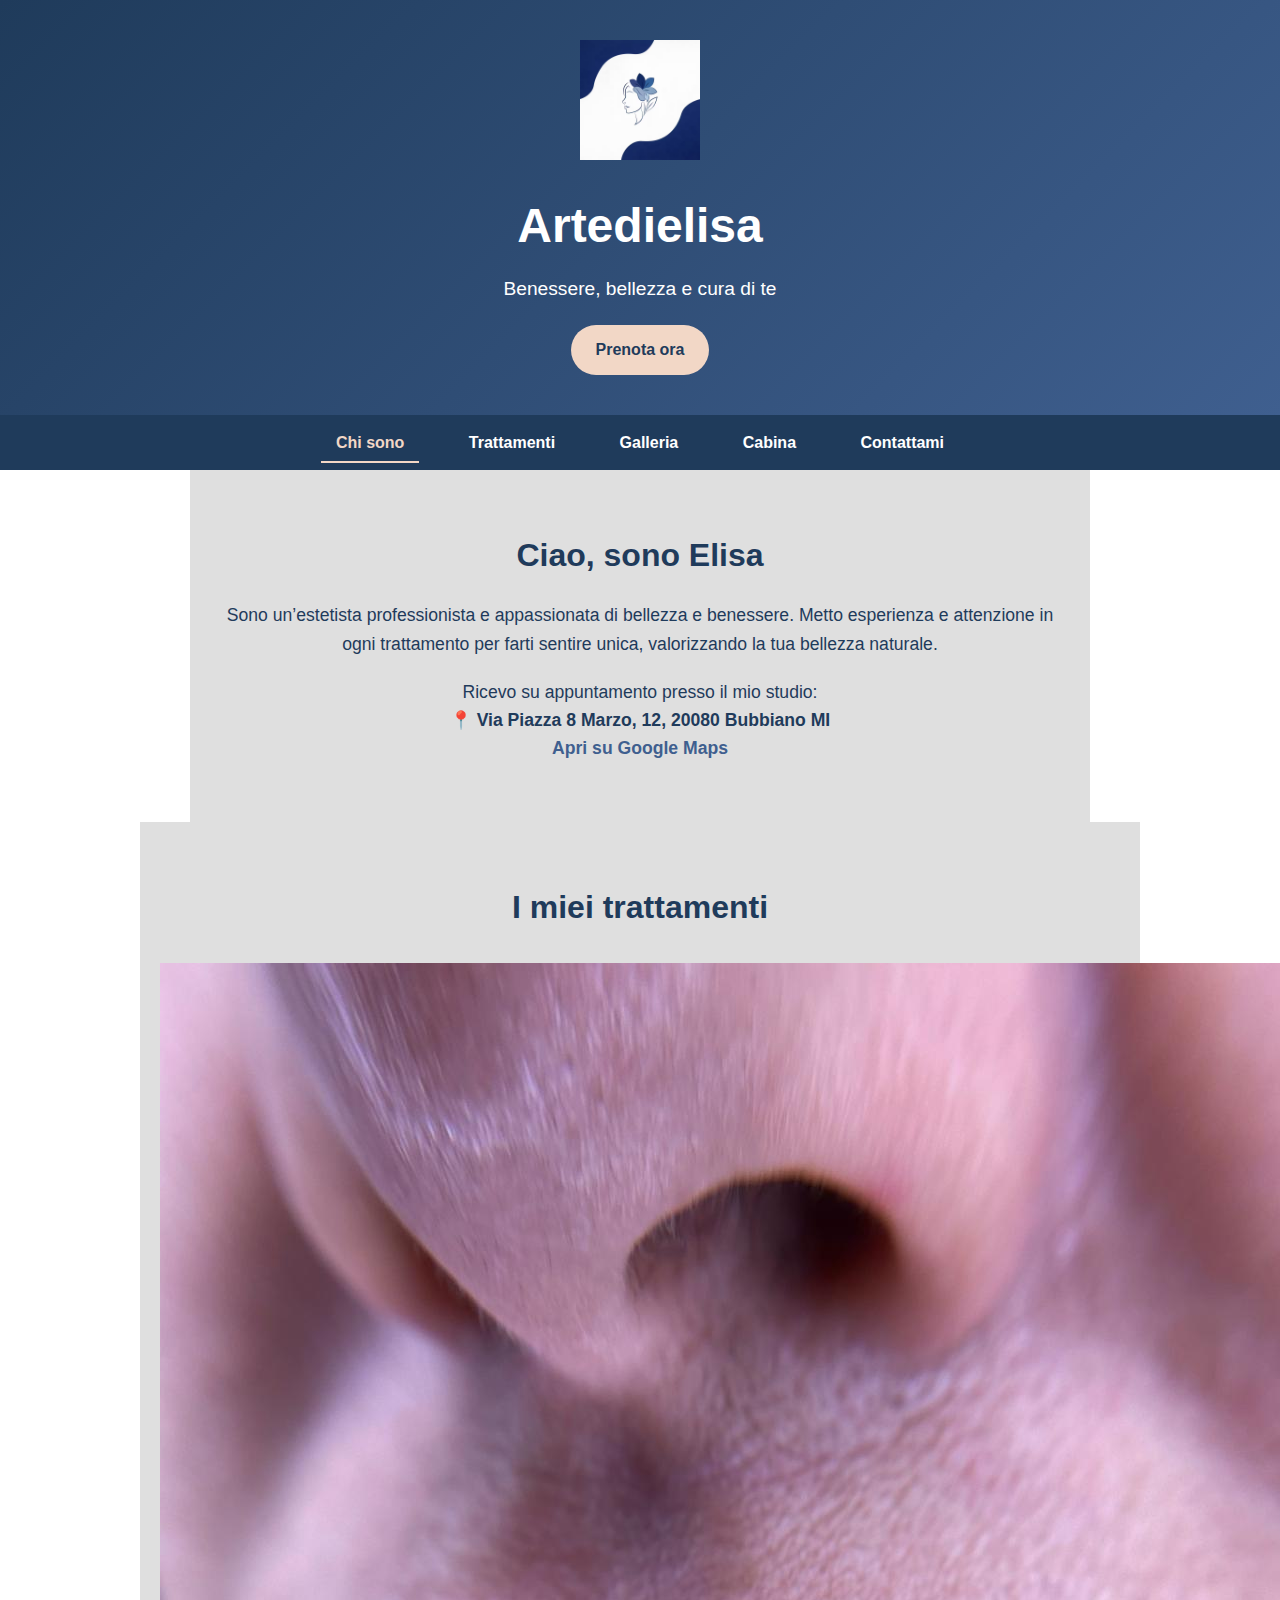
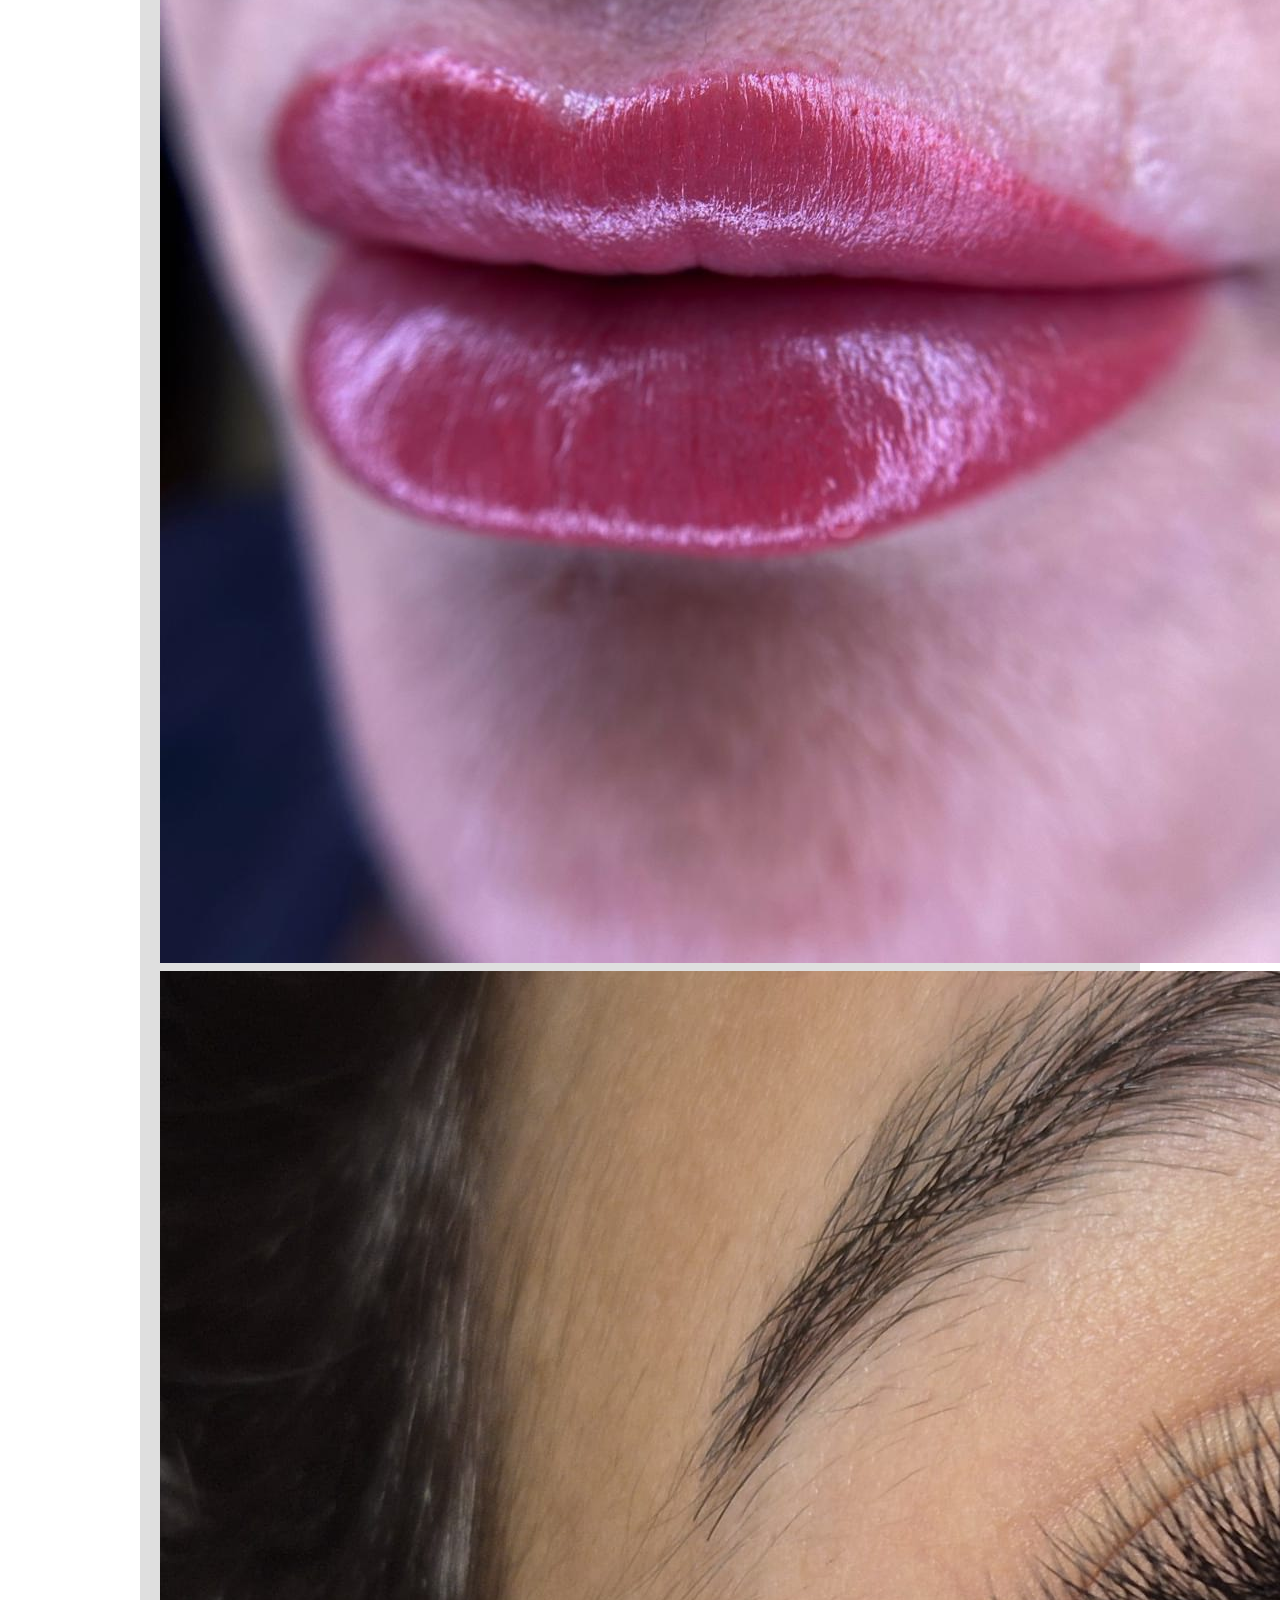
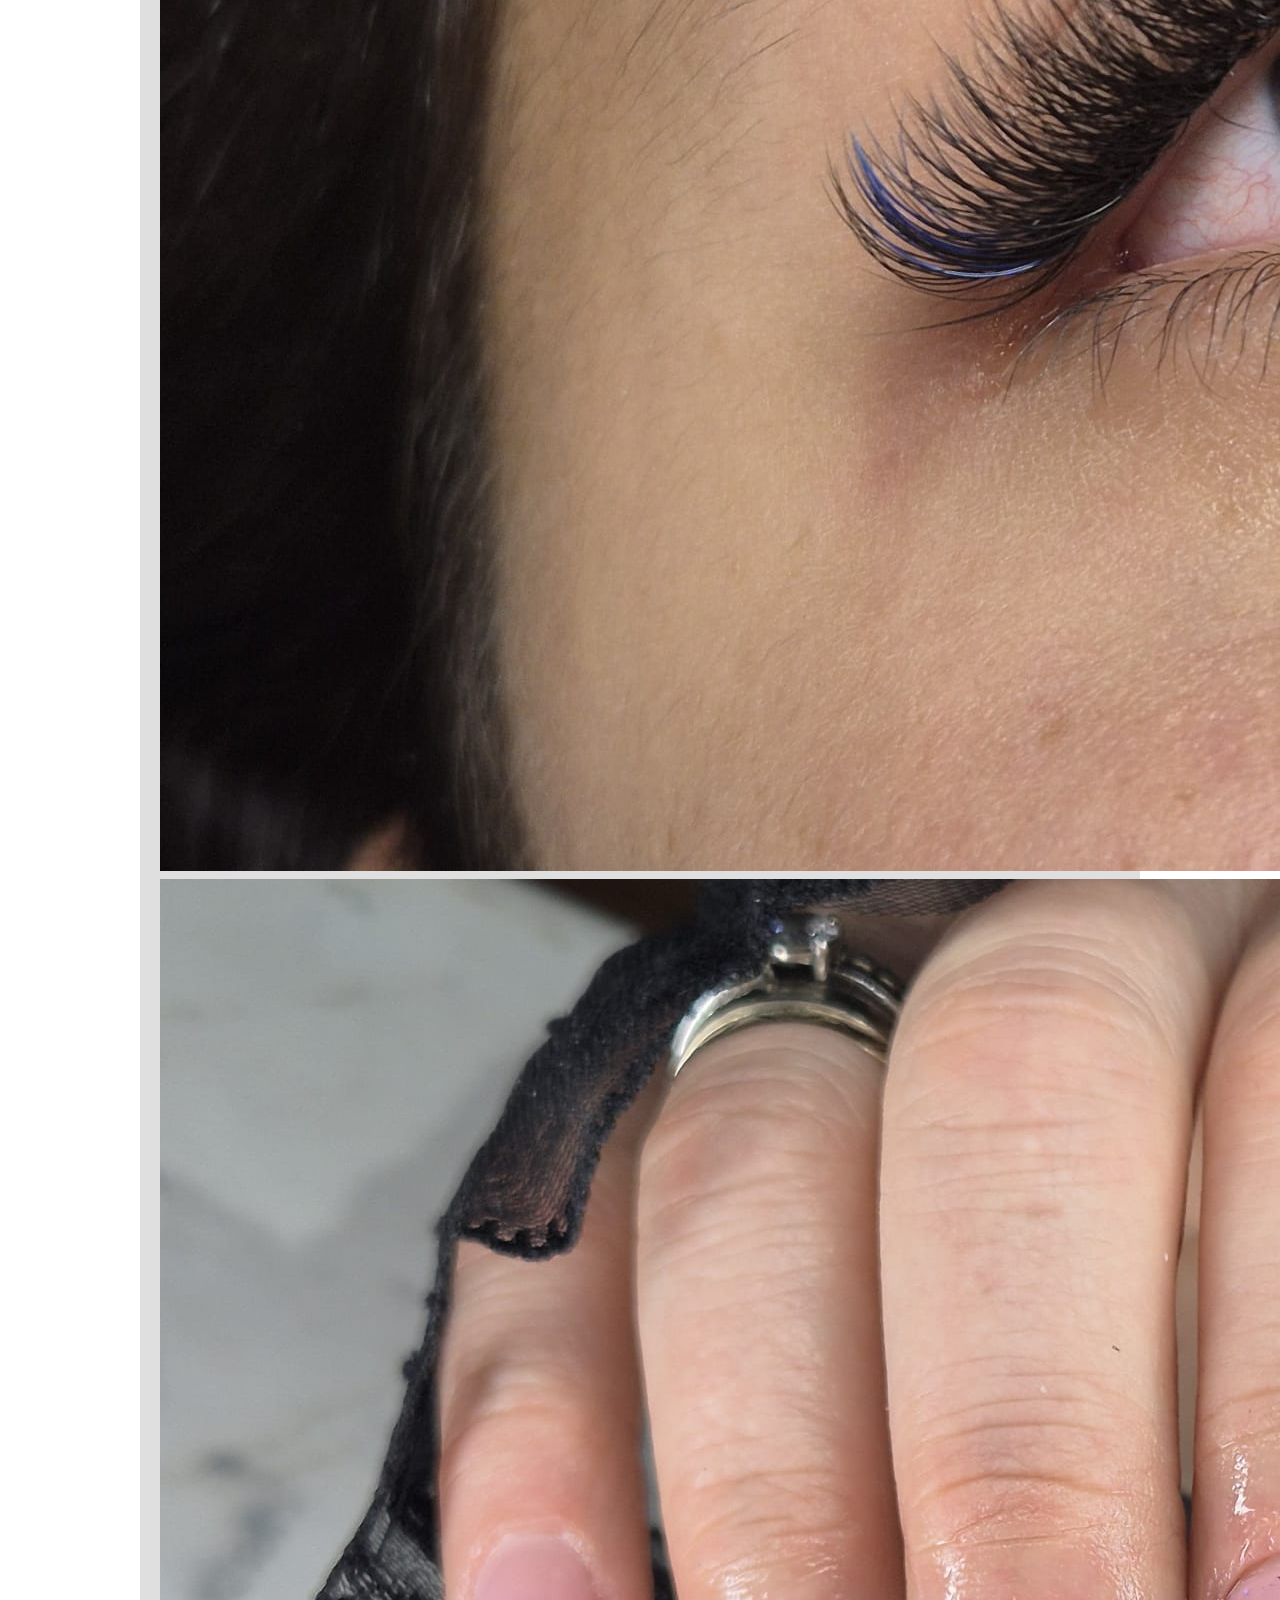
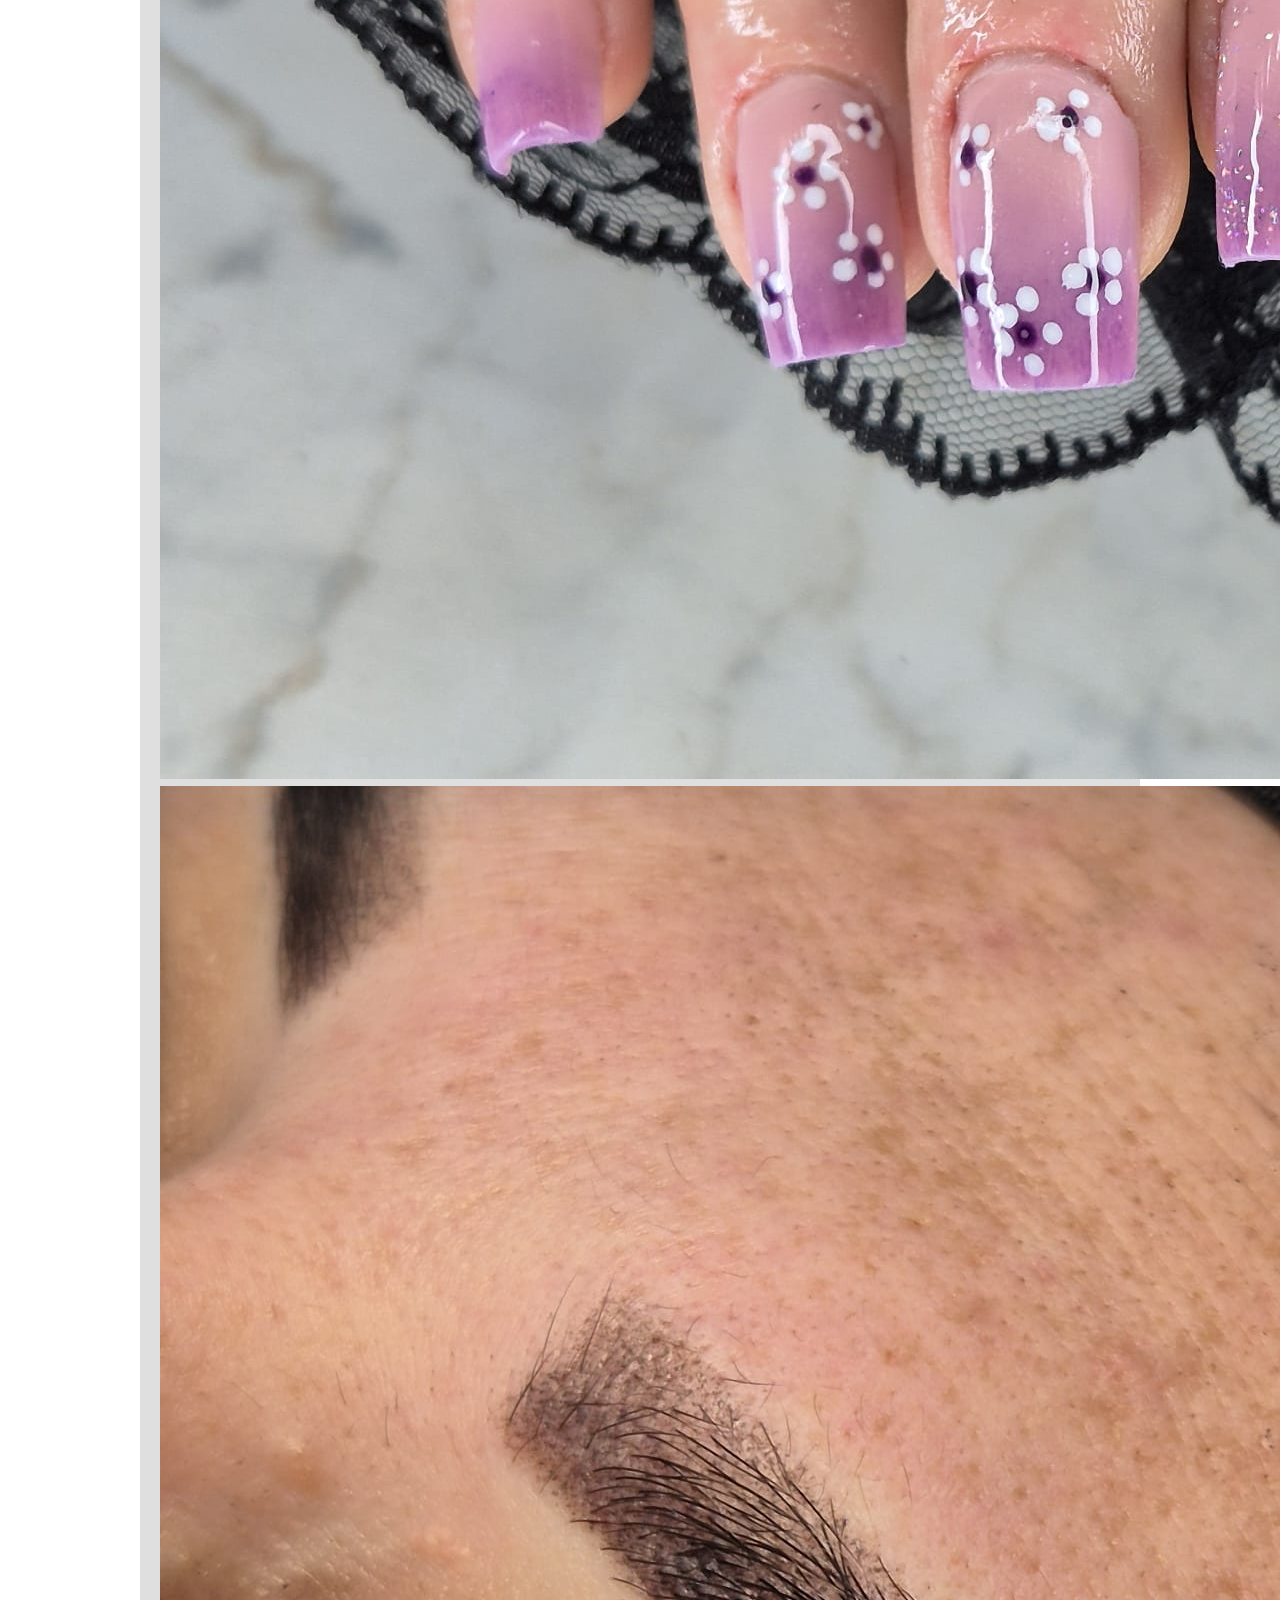
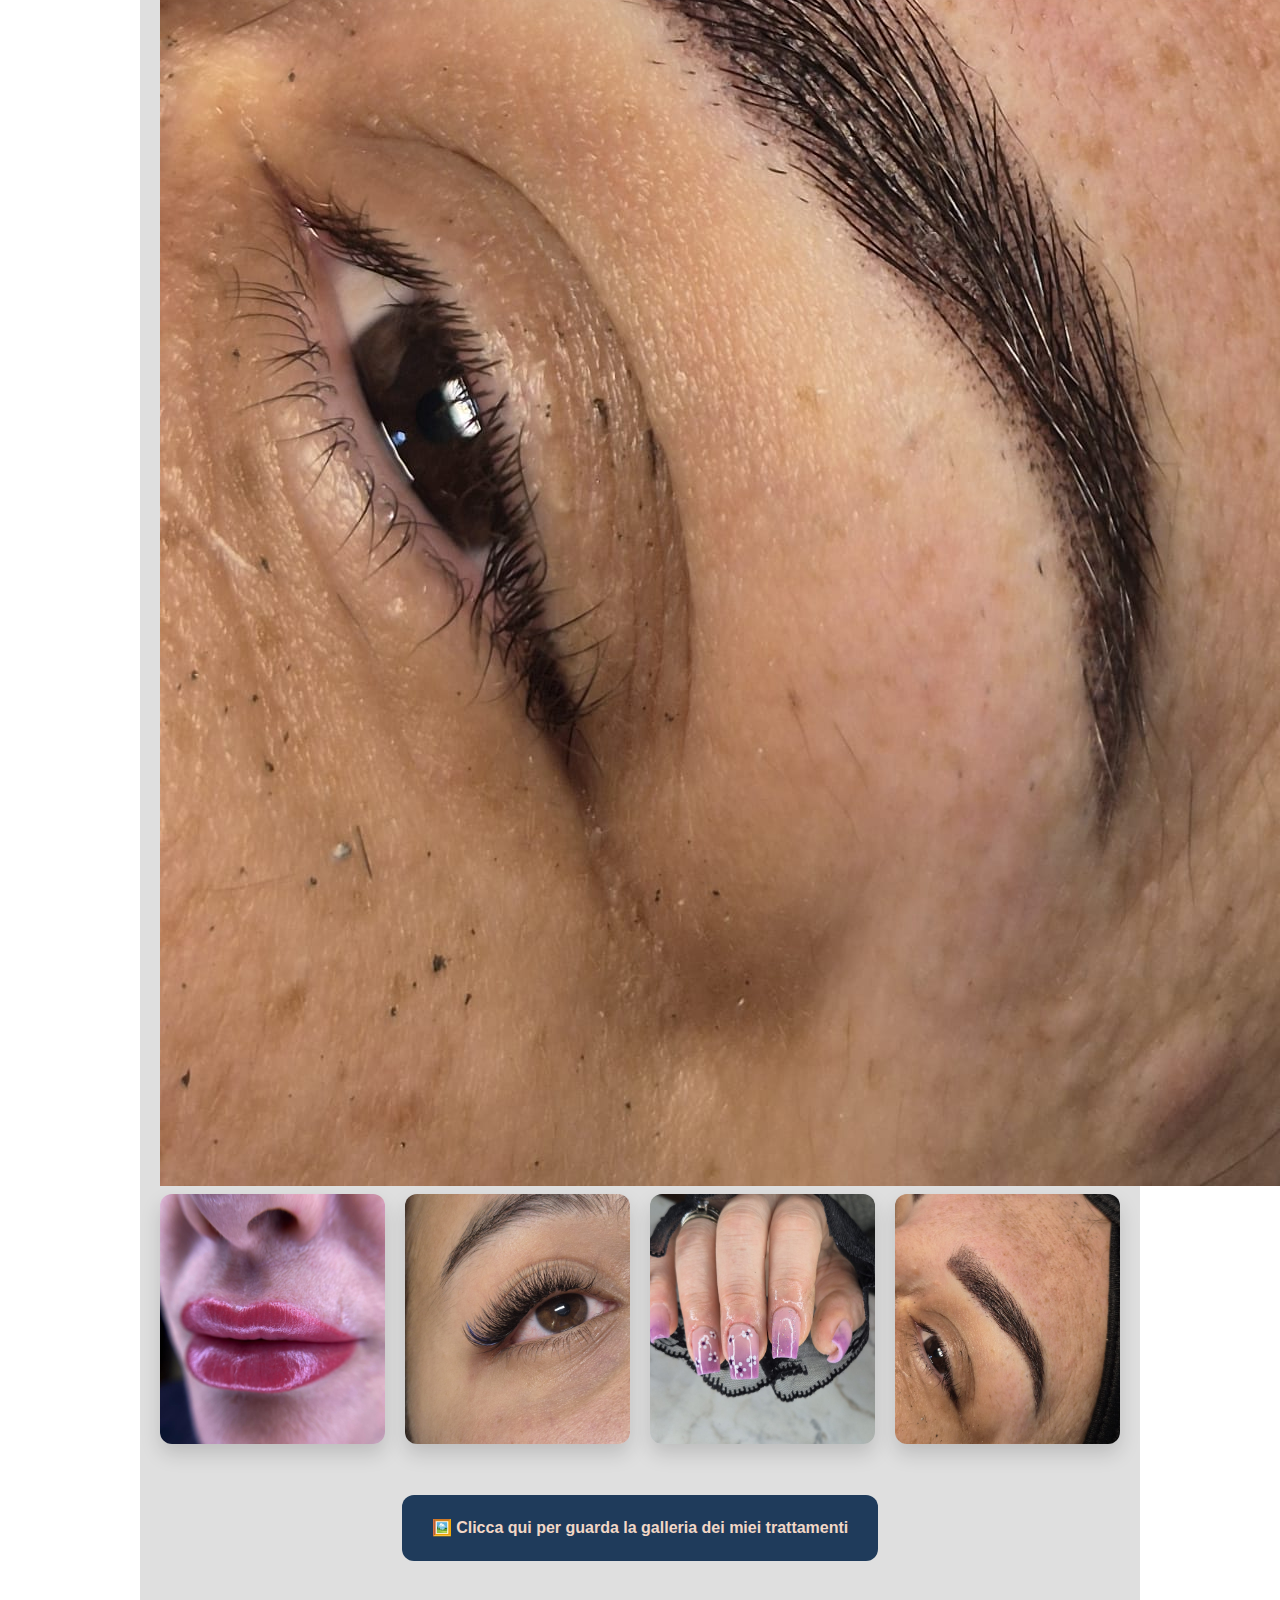
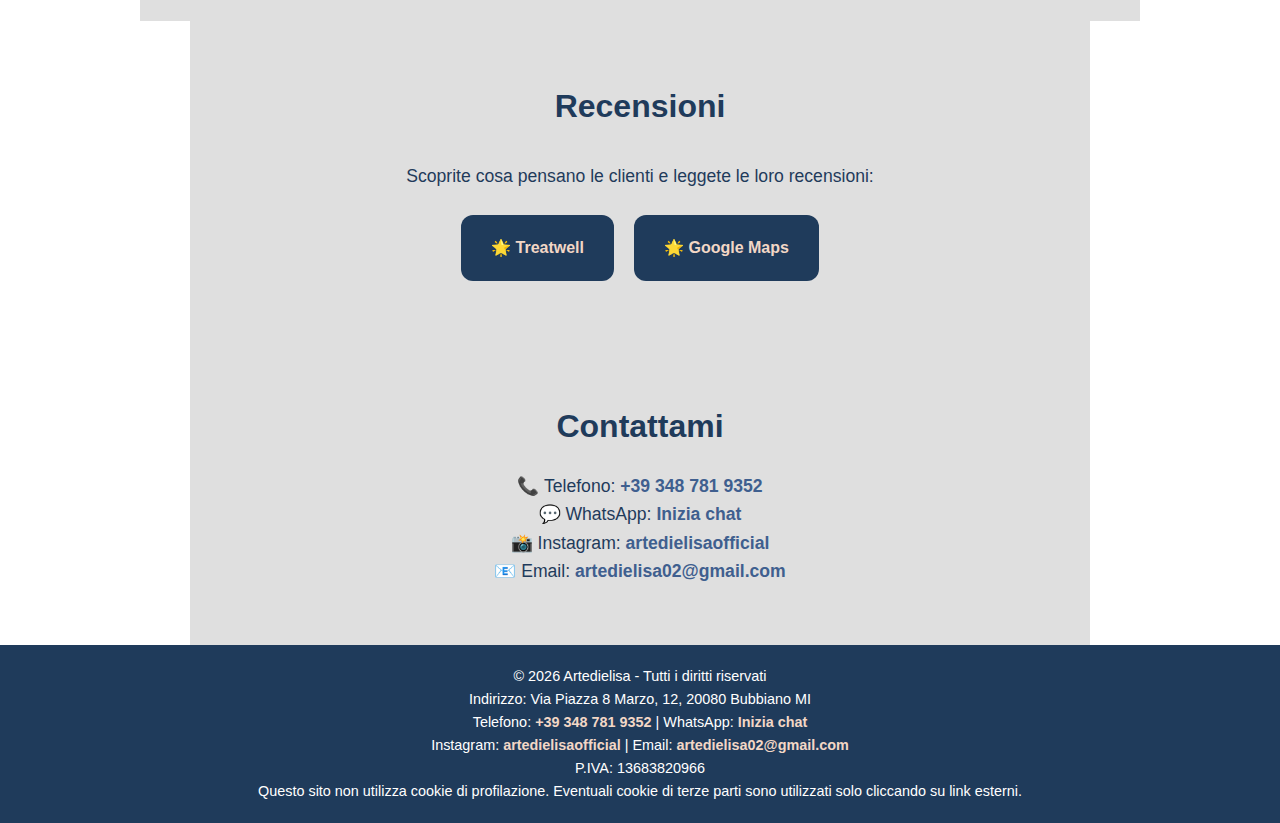
<file: index.html>
<!DOCTYPE html>
<html lang="it">
<head>
    <meta charset="UTF-8">
    <meta name="viewport" content="width=device-width, initial-scale=1.0">
    <title>Artedielisa - Centro Estetico a Bubbiano</title>
    <meta name="description" content="Centro estetico Artedielisa: bellezza, benessere e cura di te. Trattamenti professionali su appuntamento a Bubbiano MI.">
    <meta name="keywords" content="estetista, centro estetico, bellezza, trattamenti, Bubbiano, Bettola, Casorate primo, Rosate, Besate, Fallavecchia, Motta visconti">
    <link rel="stylesheet" href="style.css">
    <link rel="icon" href="logo.ico" sizes="any">
    <link rel="icon" href="logo.png" type="image/png">
    <link rel="apple-touch-icon" href="logo.png">
    <link rel="shortcut icon" href="logo.ico" type="image/x-icon">
    <link rel="canonical" href="https://artedielisa.it/">
</head>
<body>

<header class="hero">
    <!-- HEADER DESKTOP -->
    <img src="logo.avif" alt="Artedielisa logo" class="logo">
    <h1>Artedielisa</h1>
    <p>Benessere, bellezza e cura di te</p>
    <a href="https://wa.me/393487819352" class="btn-primary">Prenota ora</a>

    <!-- HEADER MOBILE -->
    <div class="mobile-header">
        <button class="menu-toggle" aria-label="Apri menu" >☰</button>

        <div class="mobile-logo">
            <img src="logo.avif" alt="Artedielisa logo">
            <span>Artedielisa</span>
        </div>

        <a href="https://wa.me/393487819352" class="mobile-book">Prenota ora</a>
    </div>
</header>



    <nav class="menu">
        <button class="menu-close">✕</button>

        <div class="menu-links">
            <a href="index.html" class="active">Chi sono</a>
            <a href="trattamenti.html">Trattamenti</a>
        <a href="galleria.html">Galleria</a>
            <a href="dove.html">Cabina</a>
            <a href="contatti.html">Contattami</a>
        </div>
    </nav>


    <section id="chi-sono" class="bg-light">
        <h2>Ciao, sono Elisa</h2>
        <div class="chi-sono-wrapper">
        <p>
            Sono un’estetista professionista e appassionata di bellezza e benessere.  
            Metto esperienza e attenzione in ogni trattamento per farti sentire unica,  
            valorizzando la tua bellezza naturale.
        </p>
        <p>
            Ricevo su appuntamento presso il mio studio:<br>
            📍 <strong>Via Piazza 8 Marzo, 12, 20080 Bubbiano MI</strong><br>
            <a href="https://maps.app.goo.gl/NoVr2aFVhgPyCJK17" target="_blank">Apri su Google Maps</a>
        </p>
    </div>

    </section>
    <section class="gallery bg-light" id="statico">
        <h2>I miei trattamenti</h2>
        <div class="hero-slider">
    <div class="slider-mask">
        <img src="labbra.jpeg" class="slide active">
        <img src="ciglia.jpeg" class="slide">
        <img src="unghie.jpeg" class="slide">
        <img src="sopracciglia.jpeg" class="slide">
    </div>
    <div class="hero-dots" id="heroDots"></div> <!-- <--- qui metti i pallini -->
</div>

        <div class="gallery-grid">
            <img src="labbra.jpeg" alt="Trattamento labbra">
            <img src="ciglia.jpeg" alt="Trattamento ciglia">
            <img src="unghie.jpeg" alt="Trattamento unghie">
            <img src="sopracciglia.jpeg" alt="Trattamento sopracciglia">
        </div><br class="statico"><br class="statico">
        <center>
        <a href="galleria.html" class="recensione-card">
            🖼️ Clicca qui per guarda la galleria dei miei trattamenti
        </a></center>
    </section>
    <section id="recensioni" class="bg-light">
        <h2>Recensioni</h2>
        <p>Scoprite cosa pensano le clienti e leggete le loro recensioni:</p><br>
        <div class="recensioni-wrapper">
            <a href="https://www.treatwell.it/salone/artedielisa/?utm_source=google&utm_medium=rwg&hl=it-IT&gei=J25iaaHcEP6_hbIPtMGJ-AU" target="_blank" class="recensione-card">
                🌟 Treatwell
            </a>
            <a href="https://www.google.com/maps/place/Arte+di+Elisa/@45.328083,9.0166629,18z/data=!4m8!3m7!1s0x4786e7481fee30d9:0x1a8dc30bed8dc689!8m2!3d45.3278815!4d9.0175425!9m1!1b1!16s%2Fg%2F11wwm85r_x?authuser=0&entry=ttu&g_ep=EgoyMDI2MDEwNy4wIKXMDSoASAFQAw%3D%3D" target="_blank" class="recensione-card">
                🌟 Google Maps
            </a>
        </div>
    </section>
    <section id="contatti" class="bg-light">
        <h2>Contattami</h2>
        <p>
            📞 Telefono: <a href="tel:+393487819352">+39 348 781 9352</a><br>
            💬 WhatsApp: <a href="https://wa.me/393487819352" target="_blank">Inizia chat</a><br>
            📸 Instagram: <a href="https://www.instagram.com/artedielisaofficial/" target="_blank">artedielisaofficial</a><br>
            📧 Email: <a href="mailto:artedielisa02@gmail.com">artedielisa02@gmail.com</a>
        </p>
    </section>

<footer>
    <p>© 2026 Artedielisa - Tutti i diritti riservati</p>
    <p>
        Indirizzo: Via Piazza 8 Marzo, 12, 20080 Bubbiano MI<br>
        Telefono: <a href="tel:+393487819352">+39 348 781 9352</a> | WhatsApp: <a href="https://wa.me/393487819352" target="_blank">Inizia chat</a><br>
        Instagram: <a href="https://www.instagram.com/artedielisaofficial/" target="_blank">artedielisaofficial</a> | Email: <a href="mailto:artedielisa02@gmail.com">artedielisa02@gmail.com</a><br>
        P.IVA: 13683820966
    </p>
    <p>
        Questo sito non utilizza cookie di profilazione. Eventuali cookie di terze parti sono utilizzati solo cliccando su link esterni.
    </p>
</footer>

<script src="script.js"></script>
<script src="slider.js"></script>
</body>

</html>
</file>
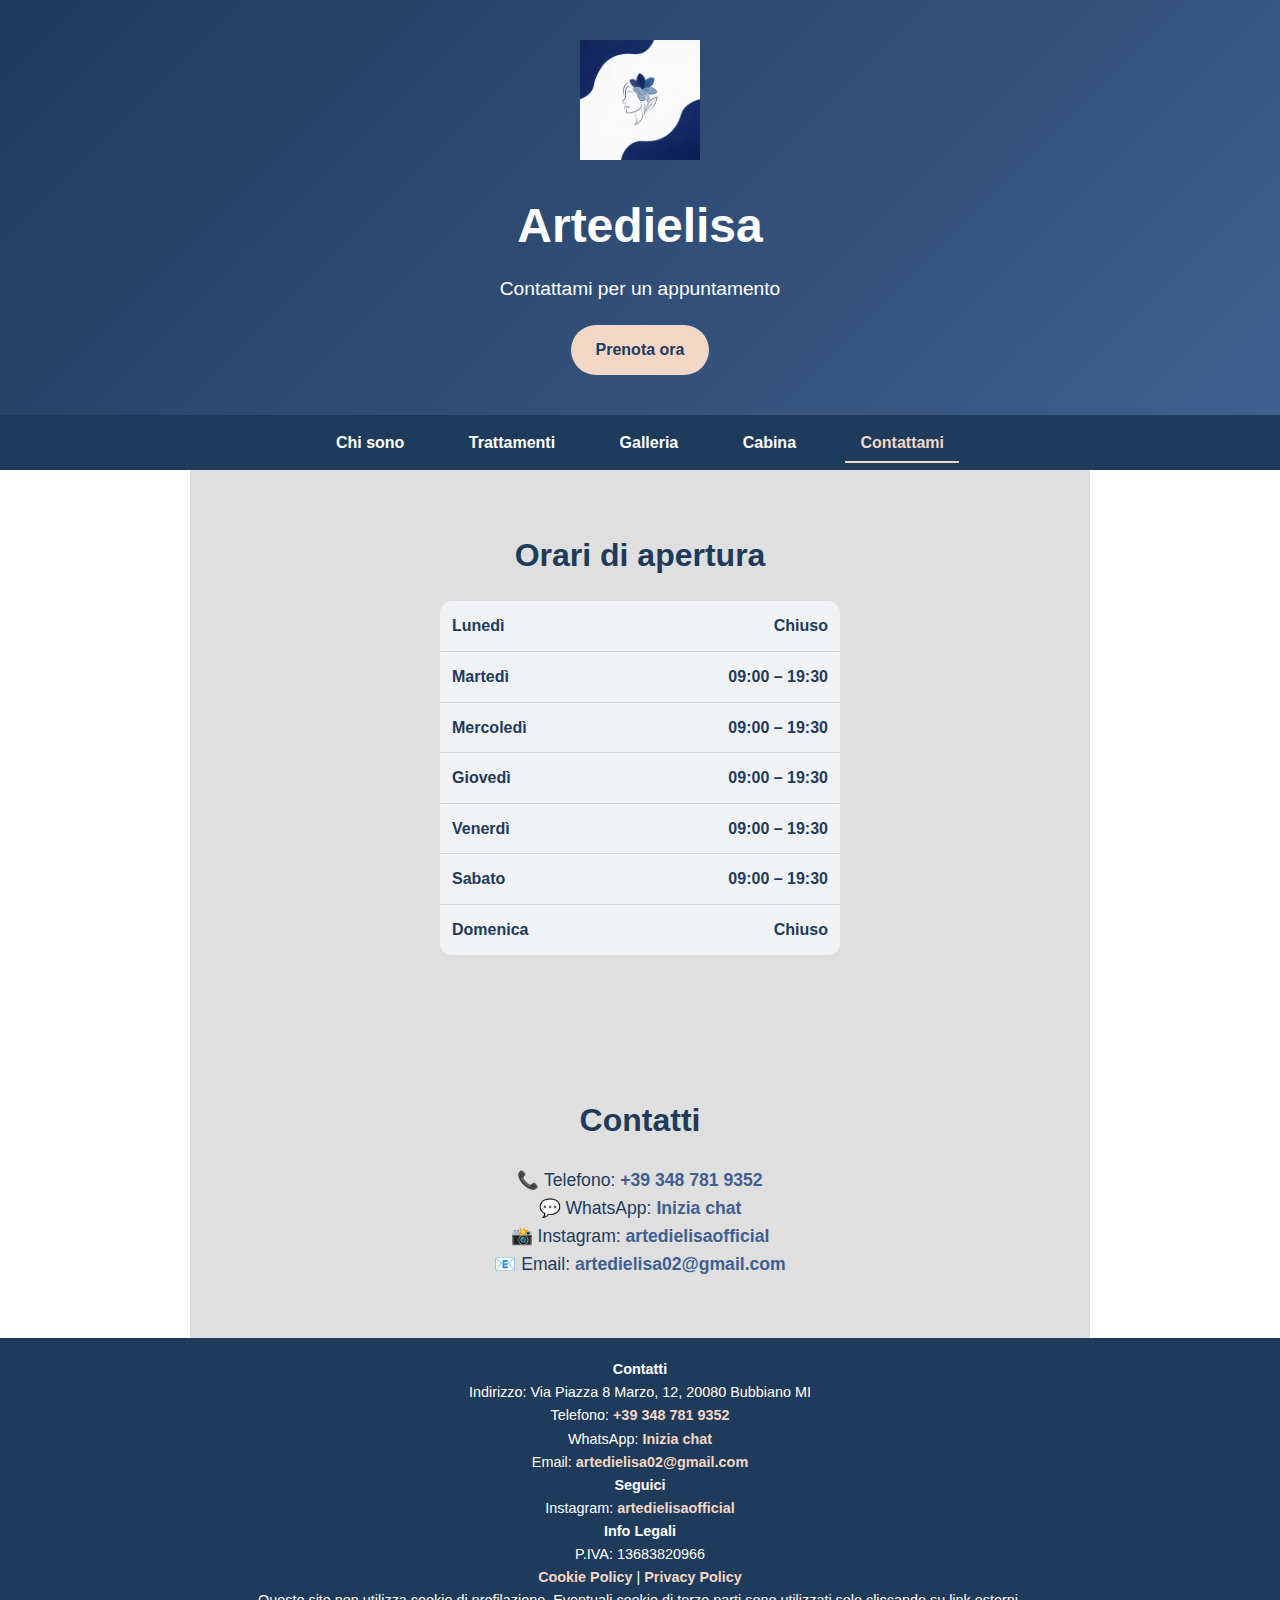
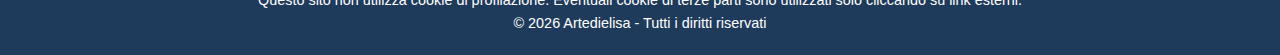
<file: contatti.html>
<!DOCTYPE html>
<html lang="it">
<head>
    <meta charset="UTF-8">
    <meta name="viewport" content="width=device-width, initial-scale=1.0">
    <title>Artedielisa</title>
    <link rel="stylesheet" href="style.css">
    <link rel="icon" href="favicon.png" sizes="32x32">
    <link rel="icon" href="favicon.png" type="image/svg+xml">
</head>
<body>
<header class="hero">
    <!-- HEADER DESKTOP -->
    <img src="logo.png" alt="Artedielisa logo" class="logo">
    <h1>Artedielisa</h1>
    <p>Contattami per un appuntamento</p>
    <a href="https://wa.me/393487819352" class="btn-primary">Prenota ora</a>

    <!-- HEADER MOBILE -->
    <div class="mobile-header">
        <button class="menu-toggle" aria-label="Apri menu" >☰</button>

        <div class="mobile-logo">
            <img src="logo.png" alt="Artedielisa logo">
            <span>Artedielisa</span>
        </div>

        <a href="https://wa.me/393487819352" class="mobile-book">Prenota ora</a>
    </div>
</header>



<nav class="menu">
    <button class="menu-close">✕</button>

    <div class="menu-links">
        <a href="index.html">Chi sono</a>
        <a href="trattamenti.html">Trattamenti</a>
        <a href="galleria.html">Galleria</a>
        <a href="dove.html">Cabina</a>
        <a href="contatti.html" class="active">Contattami</a>
    </div>
</nav>


<section id="orari" class="bg-light">
    <h2>Orari di apertura</h2>
    
    <table class="orari">
        <tr>
            <td>Lunedì</td>
            <td class="chiuso">Chiuso</td>
        </tr>
        <tr>
            <td>Martedì</td>
            <td>09:00 – 19:30</td>
        </tr>
        <tr>
            <td>Mercoledì</td>
            <td>09:00 – 19:30</td>
        </tr>
        <tr>
            <td>Giovedì</td>
            <td>09:00 – 19:30</td>
        </tr>
        <tr>
            <td>Venerdì</td>
            <td>09:00 – 19:30</td>
        </tr>
        <tr>
            <td>Sabato</td>
            <td>09:00 – 19:30</td>
        </tr>
        <tr>
            <td>Domenica</td>
            <td class="chiuso">Chiuso</td>
        </tr>
    </table>
</section>


<section id="contatti" class="bg-light">
    <h2>Contatti</h2>
    <p>
        📞 Telefono: <a href="tel:+393487819352">+39 348 781 9352</a><br>
        💬 WhatsApp: <a href="https://wa.me/393487819352" target="_blank">Inizia chat</a><br>
        📸 Instagram: <a href="https://www.instagram.com/artedielisaofficial/" target="_blank">artedielisaofficial</a><br>
        📧 Email: <a href="mailto:artedielisa02@gmail.com">artedielisa02@gmail.com</a>
    </p>
</section>

<footer>
    <div class="footer-container">
        <!-- CONTATTI -->
        <div class="footer-section">
            <h4>Contatti</h4>
            <p>
                Indirizzo: Via Piazza 8 Marzo, 12, 20080 Bubbiano MI<br>
                Telefono: <a href="tel:+393487819352">+39 348 781 9352</a><br>
                WhatsApp: <a href="https://wa.me/393487819352">Inizia chat</a><br>
                Email: <a href="mailto:artedielisa02@gmail.com">artedielisa02@gmail.com</a>
            </p>
        </div>

        <!-- SOCIAL -->
        <div class="footer-section">
            <h4>Seguici</h4>
            <p>
                Instagram: <a href="https://www.instagram.com/artedielisaofficial/">artedielisaofficial</a><br>
            </p>
        </div>

        <!-- INFO LEGALI -->
        <div class="footer-section">
            <h4>Info Legali</h4>
            <p>
                P.IVA: 13683820966<br>
                <a href="cookie.html">Cookie Policy</a> | <a href="privacy.html">Privacy Policy</a>
            </p>
            <p>
                Questo sito non utilizza cookie di profilazione. Eventuali cookie di terze parti sono utilizzati solo cliccando su link esterni.
            </p>
        </div>
    </div>

    <div class="footer-bottom">
        <p>© 2026 Artedielisa - Tutti i diritti riservati</p>
    </div>
</footer>


<script src="script.js"></script>


</body>
</html>
</file>
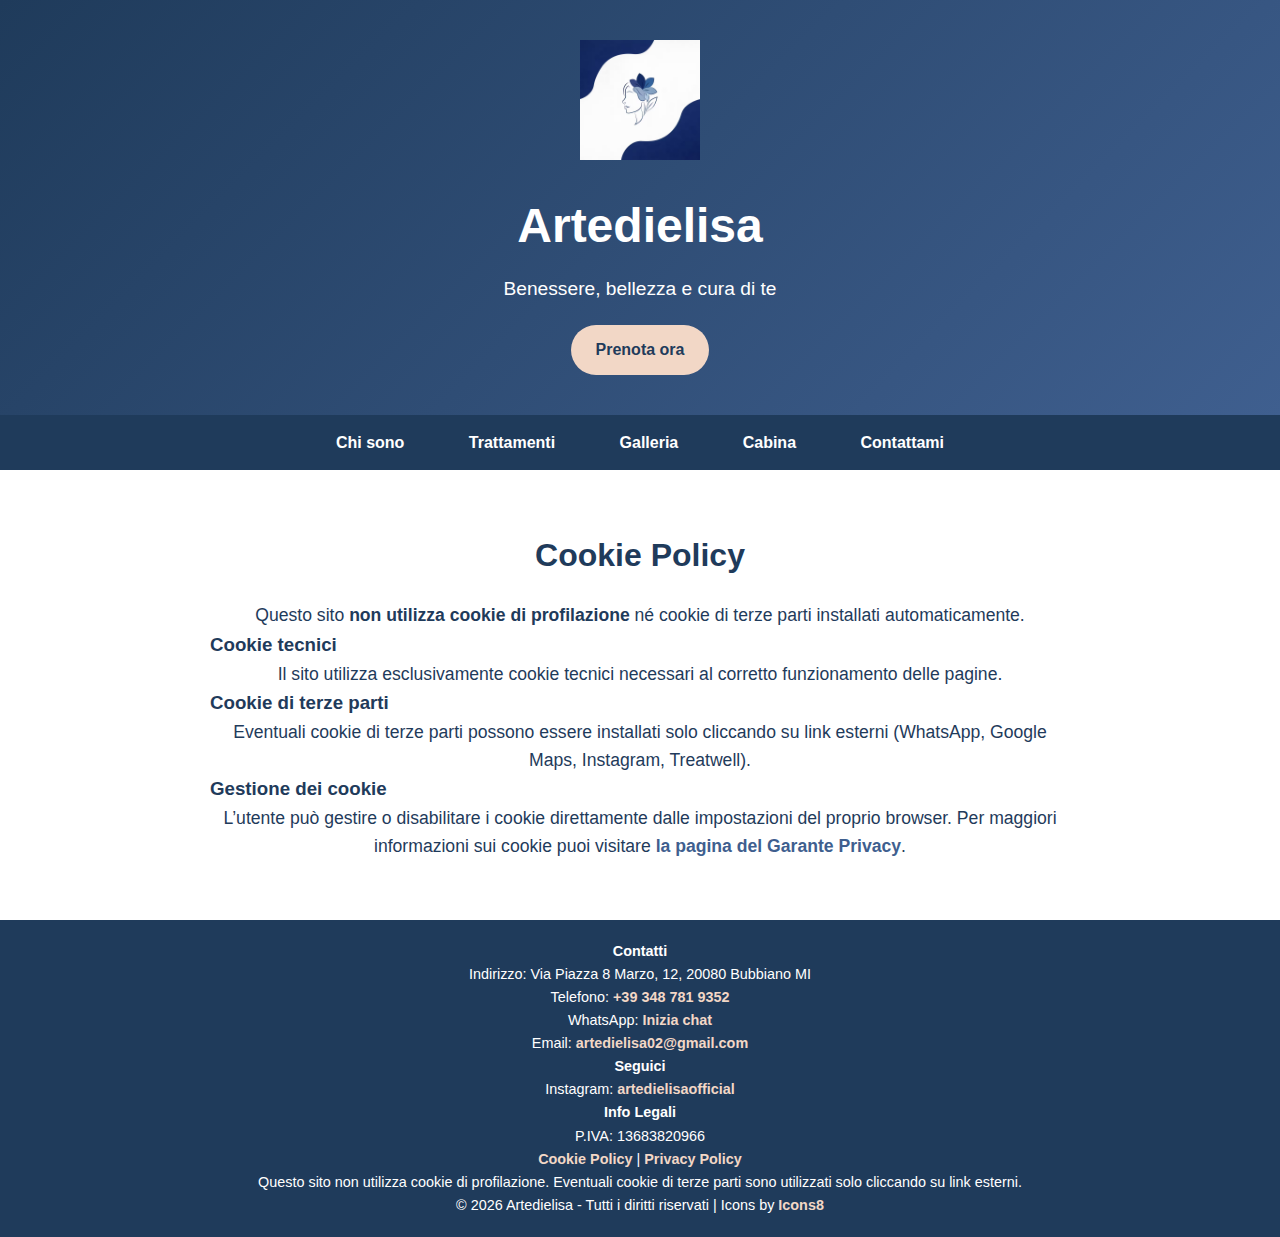
<file: cookie.html>
<!DOCTYPE html>
<html lang="it">
<head>
    <meta charset="UTF-8">
    <title>Cookie Policy | Artedielisa</title>
    <meta name="viewport" content="width=device-width, initial-scale=1.0">
    <meta name="description" content="Informazioni sull’uso dei cookie del sito del centro estetico Artedielisa.">
    <link rel="stylesheet" href="style.css">
    <link rel="icon" href="logo.ico" sizes="any">
    <link rel="icon" href="logo.png" type="image/png">
    <link rel="apple-touch-icon" href="logo.png">
    <link rel="shortcut icon" href="logo.ico" type="image/x-icon">
    <link rel="canonical" href="https://artedielisa.it/">
</head>
<body>
<header class="hero">
    <!-- HEADER DESKTOP -->
    <img src="logo.avif" alt="Artedielisa logo" class="logo">
    <h1>Artedielisa</h1>
    <p>Benessere, bellezza e cura di te</p>
    <a href="https://wa.me/393487819352" class="btn-primary">Prenota ora</a>

    <!-- HEADER MOBILE -->
    <div class="mobile-header">
        <button class="menu-toggle" aria-label="Apri menu" >☰</button>

        <div class="mobile-logo">
            <img src="logo.avif" alt="Artedielisa logo">
            <span>Artedielisa</span>
        </div>

        <a href="https://wa.me/393487819352" class="mobile-book">Prenota ora</a>
    </div>
</header>



    <nav class="menu">
        <button class="menu-close">✕</button>

        <div class="menu-links">
            <a href="index.html">Chi sono</a>
            <a href="trattamenti.html">Trattamenti</a>
        <a href="galleria.html">Galleria</a>
            <a href="dove.html">Cabina</a>
            <a href="contatti.html">Contattami</a>
        </div>
    </nav>

<section class="policy">
    <h2>Cookie Policy</h2>

    <p>
        Questo sito <strong>non utilizza cookie di profilazione</strong> né cookie di terze parti installati automaticamente.
    </p>

    <h3>Cookie tecnici</h3>
    <p>
        Il sito utilizza esclusivamente cookie tecnici necessari al corretto funzionamento delle pagine.
    </p>

    <h3>Cookie di terze parti</h3>
    <p>
        Eventuali cookie di terze parti possono essere installati solo cliccando su link esterni
        (WhatsApp, Google Maps, Instagram, Treatwell).
    </p>

    <h3>Gestione dei cookie</h3>
    <p>
        L’utente può gestire o disabilitare i cookie direttamente dalle impostazioni del proprio browser.
        Per maggiori informazioni sui cookie puoi visitare 
<a href="https://www.garanteprivacy.it/web/guest/home/docweb/-/docweb-display/docweb/2630372" target="_blank" rel="noopener noreferrer">la pagina del Garante Privacy</a>.
    </p>
</section>


<footer>
    <div class="footer-container">
        <!-- CONTATTI -->
        <div class="footer-section">
            <h4>Contatti</h4>
            <p>
                Indirizzo: Via Piazza 8 Marzo, 12, 20080 Bubbiano MI<br>
                Telefono: <a href="tel:+393487819352">+39 348 781 9352</a><br>
                WhatsApp: <a href="https://wa.me/393487819352">Inizia chat</a><br>
                Email: <a href="mailto:artedielisa02@gmail.com">artedielisa02@gmail.com</a>
            </p>
        </div>

        <!-- SOCIAL -->
        <div class="footer-section">
            <h4>Seguici</h4>
            <p>
                Instagram: <a href="https://www.instagram.com/artedielisaofficial/">artedielisaofficial</a><br>
            </p>
        </div>

        <!-- INFO LEGALI -->
        <div class="footer-section">
            <h4>Info Legali</h4>
            <p>
                P.IVA: 13683820966<br>
                <a href="cookie.html">Cookie Policy</a> | <a href="privacy.html">Privacy Policy</a>
            </p>
            <p>
                Questo sito non utilizza cookie di profilazione. Eventuali cookie di terze parti sono utilizzati solo cliccando su link esterni.
            </p>
        </div>
    </div>

    <div class="footer-bottom">
        <p>© 2026 Artedielisa - Tutti i diritti riservati | Icons by <a href="https://icons8.com/">Icons8</a></p>
    </div>
</footer>

<script src="script.js"></script>
</body>
</html>
</file>
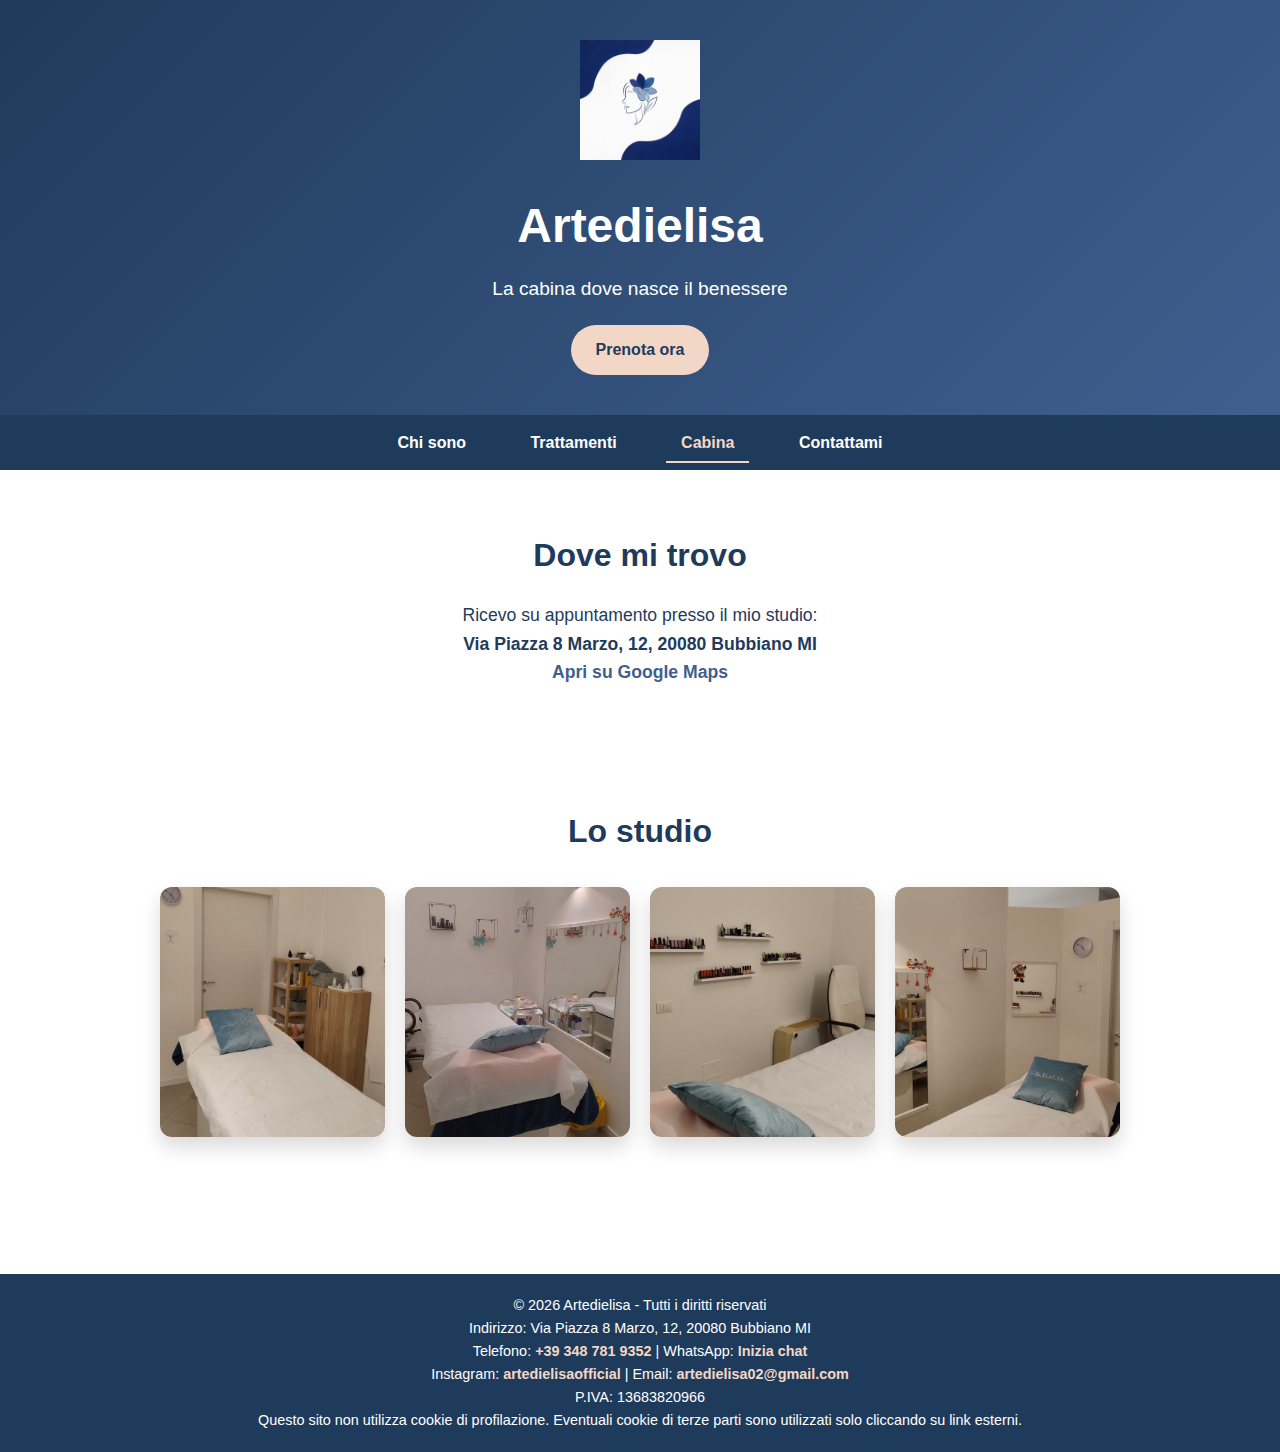
<file: dove.html>
<!DOCTYPE html>
<html lang="it">
<head>
    <meta charset="UTF-8">
    <meta name="viewport" content="width=device-width, initial-scale=1.0">
    <title>Artedielisa</title>
    <link rel="stylesheet" href="style.css">
    <link rel="icon" href="favicon.png" sizes="32x32">
    <link rel="icon" href="favicon.png" type="image/svg+xml">
</head>
<body>
<header class="hero">
    <!-- HEADER DESKTOP -->
    <img src="logo.png" alt="Artedielisa logo" class="logo">
    <h1>Artedielisa</h1>
    <p>La cabina dove nasce il benessere</p>
    <a href="https://wa.me/393487819352" class="btn-primary">Prenota ora</a>

    <!-- HEADER MOBILE -->
    <div class="mobile-header">
        <button class="menu-toggle" aria-label="Apri menu" >☰</button>

        <div class="mobile-logo">
            <img src="logo.png" alt="Artedielisa logo">
            <span>Artedielisa</span>
        </div>

        <a href="https://wa.me/393487819352" class="mobile-book">Prenota ora</a>
    </div>
</header>


<nav class="menu">
    <button class="menu-close">✕</button>

    <div class="menu-links">
        <a href="index.html">Chi sono</a>
        <a href="trattamenti.html">Trattamenti</a>
        <a href="dove.html" class="active">Cabina</a>
        <a href="contatti.html">Contattami</a>
    </div>
</nav>



<section id="dove-mi-trovo">
    <h2>Dove mi trovo</h2>
    <p>
        Ricevo su appuntamento presso il mio studio:<br>
        <strong>Via Piazza 8 Marzo, 12, 20080 Bubbiano MI</strong><br>
        <a href="https://maps.app.goo.gl/NoVr2aFVhgPyCJK17" target="_blank">Apri su Google Maps</a>
    </p>
</section>


<section class="gallery">
    <h2>Lo studio</h2>

    <div class="gallery-grid">
        <img src="studio1.jpg" alt="Cabina estetica Artedielisa">
        <img src="studio2.jpg" alt="Postazione manicure">
        <img src="studio3.jpg" alt="Dettaglio ambiente">
        <img src="studio4.jpg" alt="Centro estetico Artedielisa">
    </div>
</section>



<br><br><br>

<footer>
    <p>© 2026 Artedielisa - Tutti i diritti riservati</p>
    <p>
        Indirizzo: Via Piazza 8 Marzo, 12, 20080 Bubbiano MI<br>
        Telefono: <a href="tel:+393487819352">+39 348 781 9352</a> | WhatsApp: <a href="https://wa.me/393487819352" target="_blank">Inizia chat</a><br>
        Instagram: <a href="https://www.instagram.com/artedielisaofficial/" target="_blank">artedielisaofficial</a> | Email: <a href="mailto:artedielisa02@gmail.com">artedielisa02@gmail.com</a><br>
        P.IVA: 13683820966
    </p>
    <p>
        Questo sito non utilizza cookie di profilazione. Eventuali cookie di terze parti sono utilizzati solo cliccando su link esterni.
    </p>
</footer>



<script src="script.js"></script>

</body>
</html>
</file>
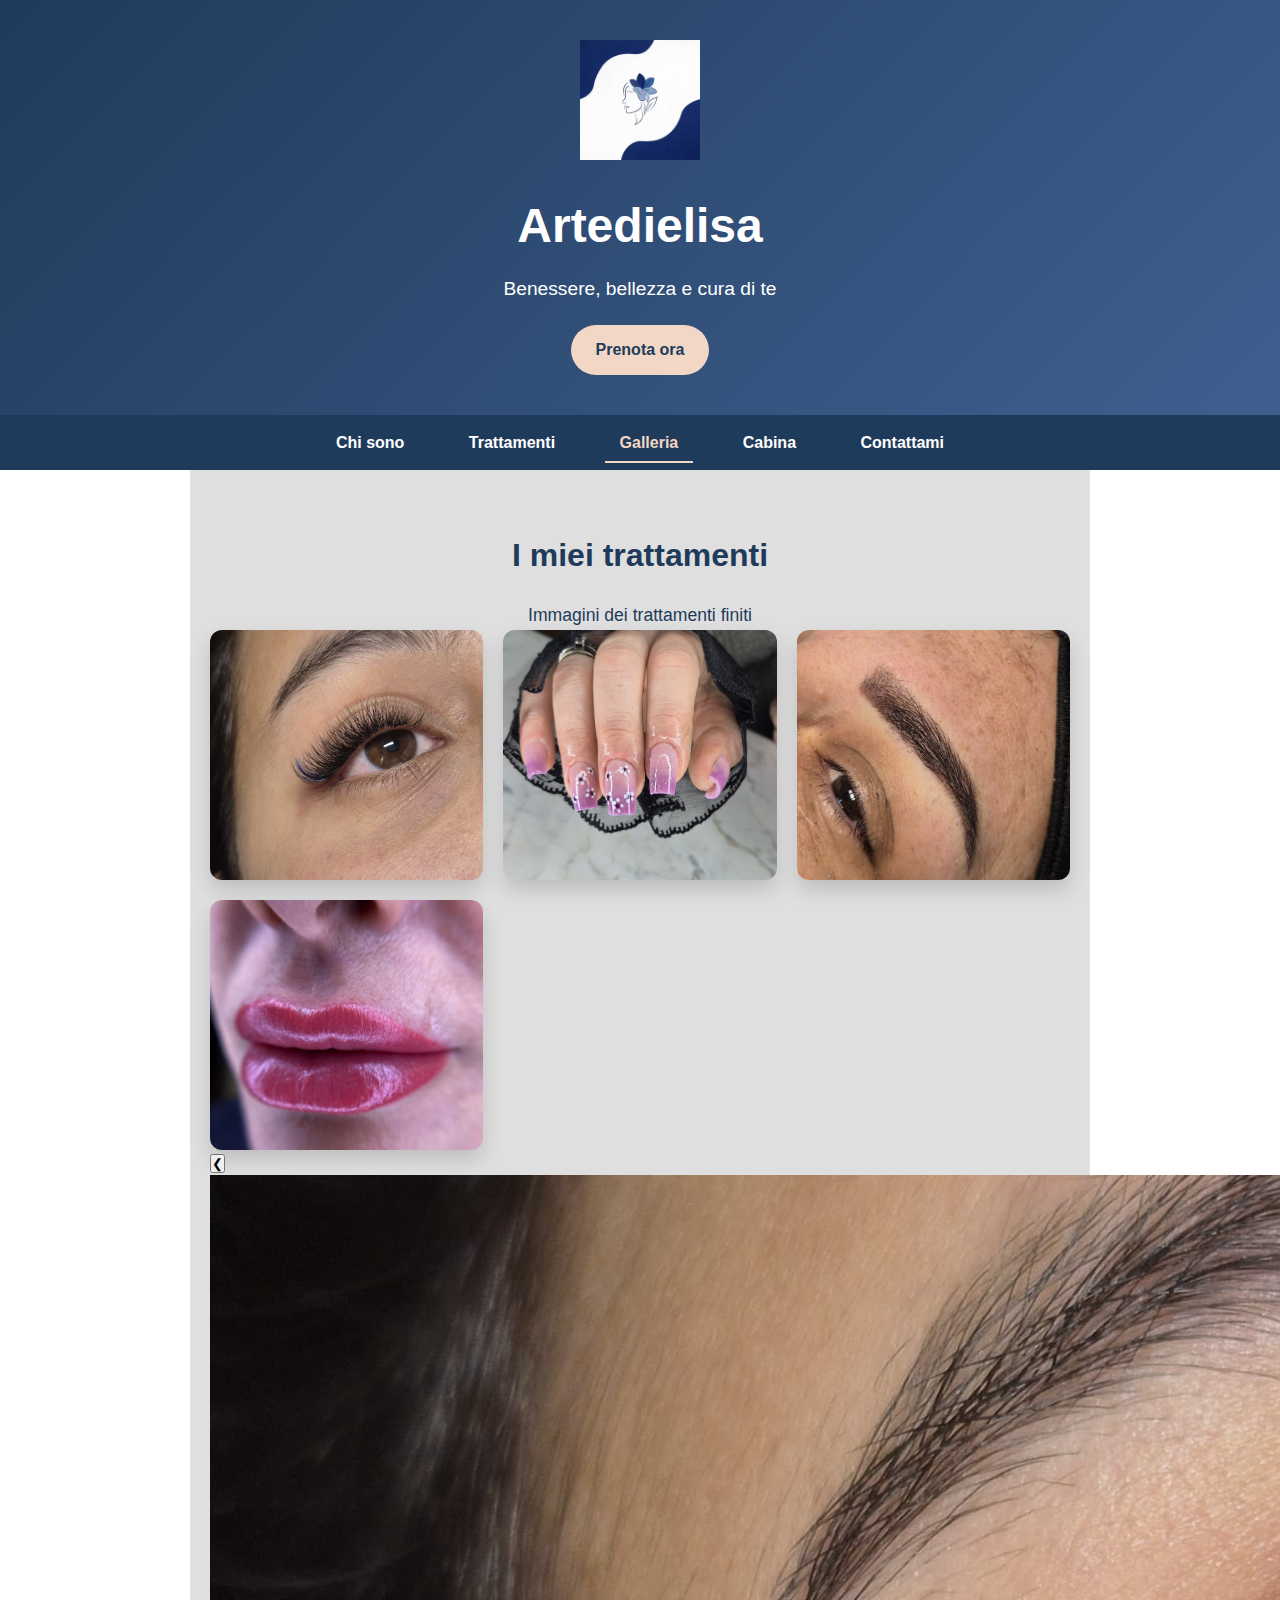
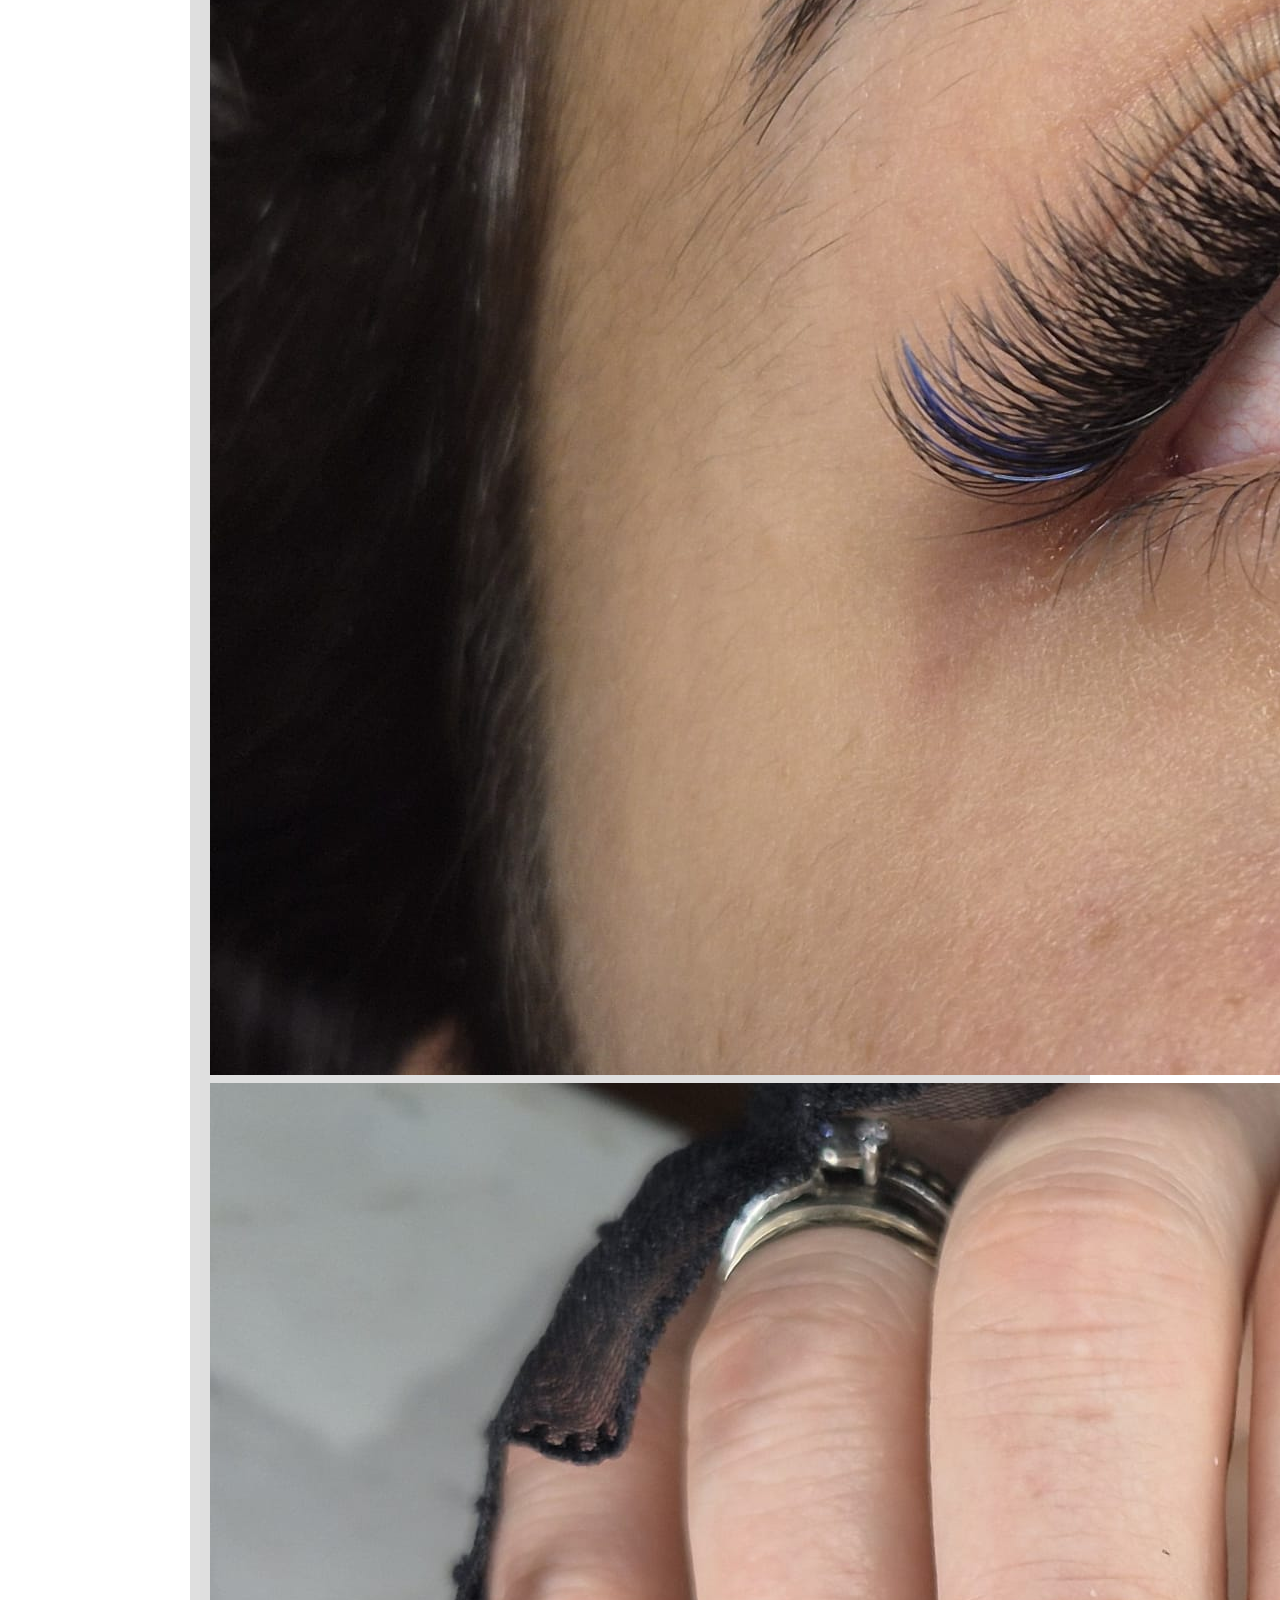
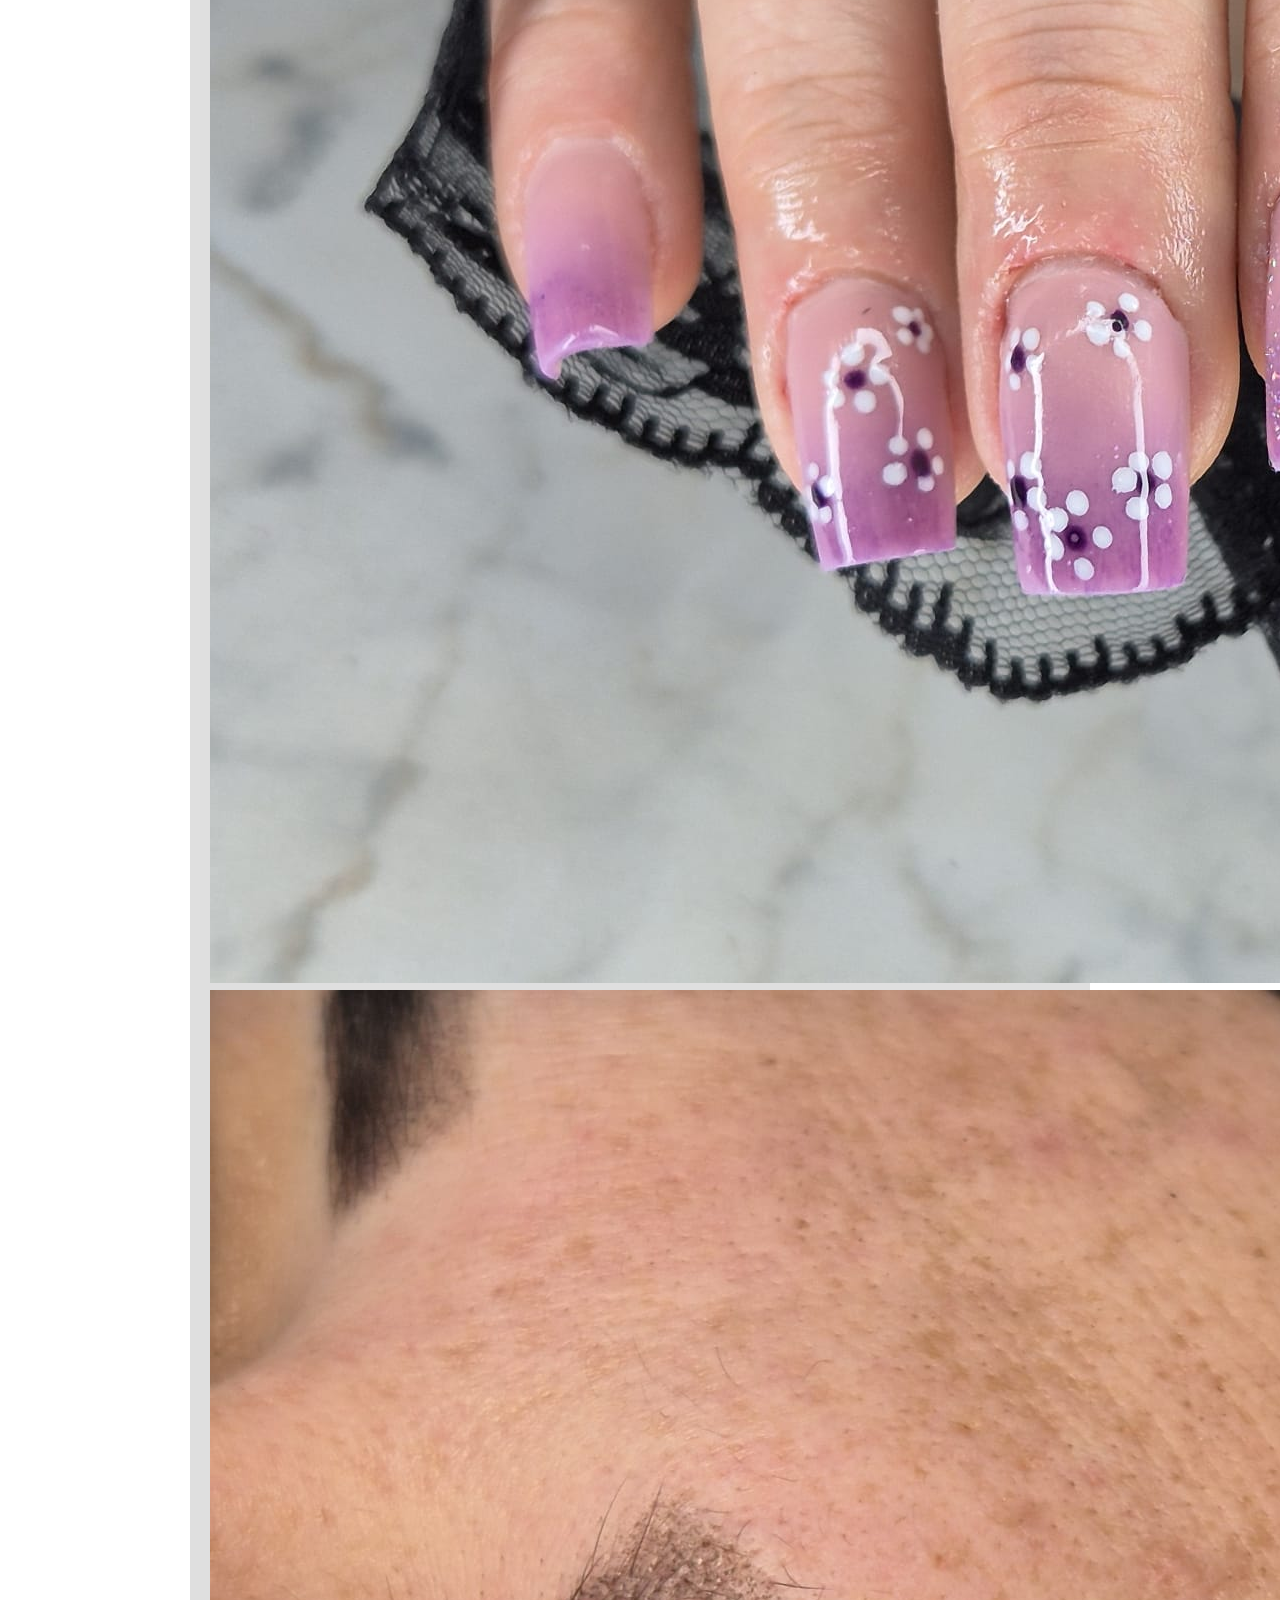
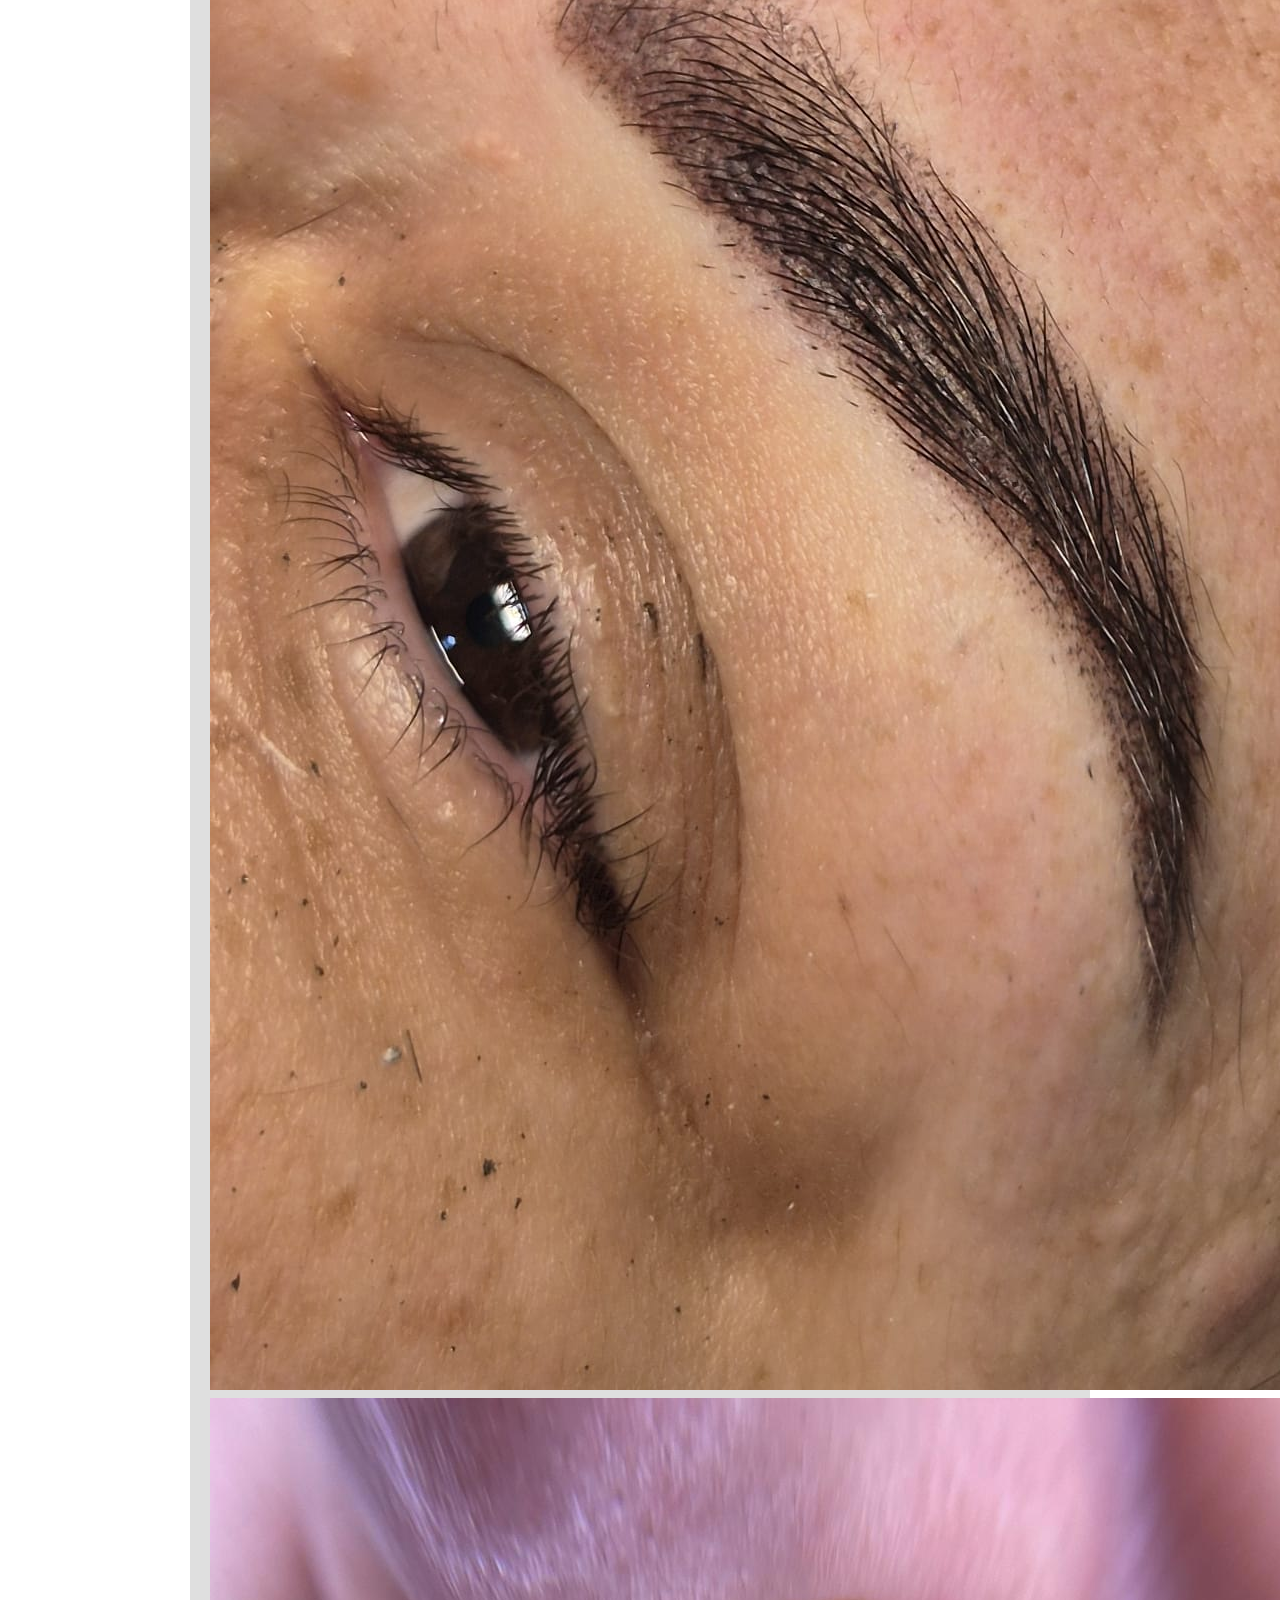
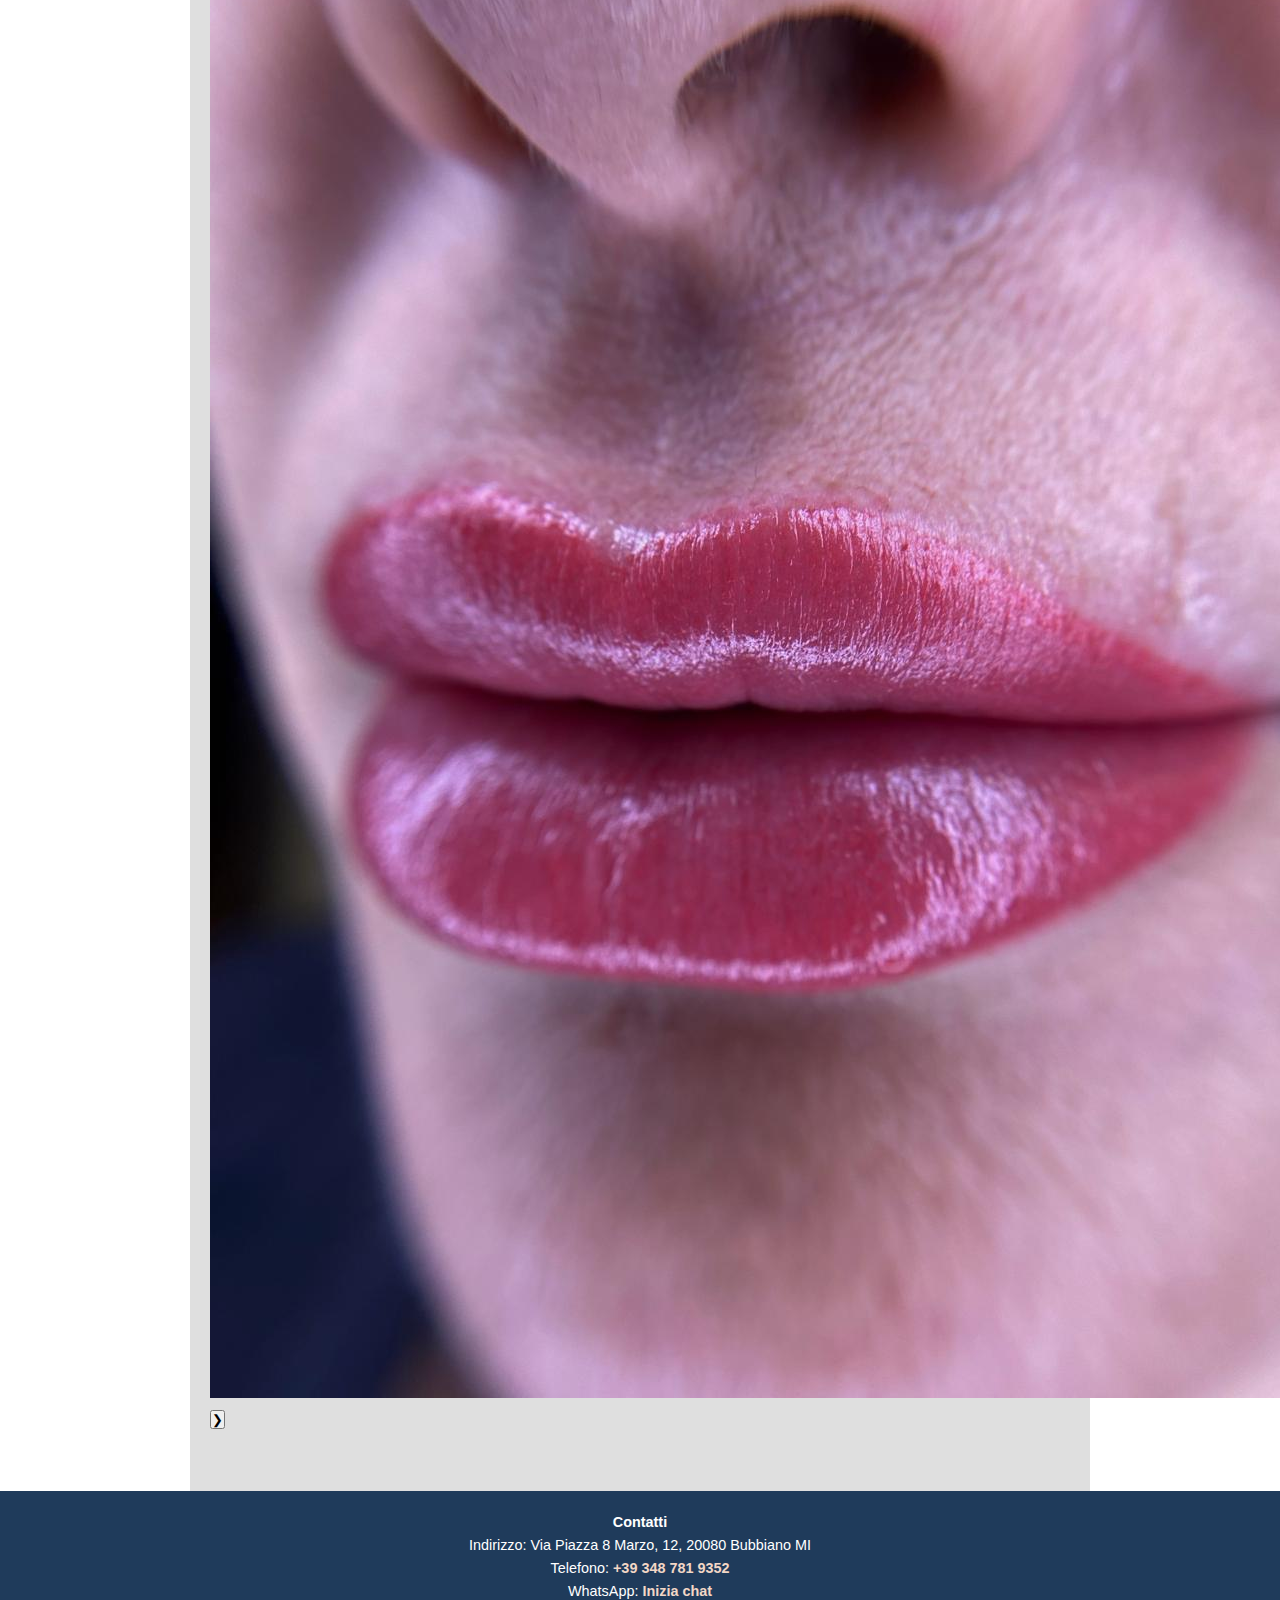
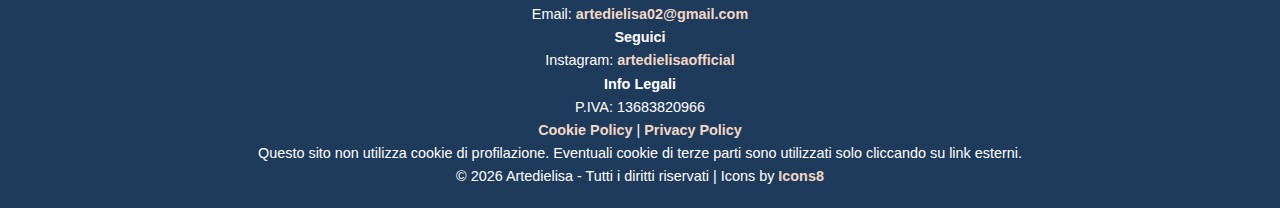
<file: galleria.html>
<!DOCTYPE html>
<html lang="it">
<head>
    <meta charset="UTF-8">
    <meta name="viewport" content="width=device-width, initial-scale=1.0">
    <title>Artedielisa - Centro Estetico a Bubbiano</title>
    <meta name="description" content="Centro estetico Artedielisa: bellezza, benessere e cura di te. Trattamenti professionali su appuntamento a Bubbiano MI.">
    <meta name="keywords" content="estetista, centro estetico, bellezza, trattamenti, Bubbiano, Bettola, Casorate primo, Rosate, Besate, Fallavecchia, Motta visconti">
    <link rel="stylesheet" href="style.css">
    <link rel="icon" href="logo.ico" sizes="any">
    <link rel="icon" href="logo.png" type="image/png">
    <link rel="apple-touch-icon" href="logo.png">
    <link rel="shortcut icon" href="logo.ico" type="image/x-icon">
    <link rel="canonical" href="https://artedielisa.it/">
</head>
<body>

<header class="hero">
    <!-- HEADER DESKTOP -->
    <img src="logo.avif" alt="Artedielisa logo" class="logo">
    <h1>Artedielisa</h1>
    <p>Benessere, bellezza e cura di te</p>
    <a href="https://wa.me/393487819352" class="btn-primary">Prenota ora</a>

    <!-- HEADER MOBILE -->
    <div class="mobile-header">
        <button class="menu-toggle" aria-label="Apri menu" >☰</button>

        <div class="mobile-logo">
            <img src="logo.avif" alt="Artedielisa logo">
            <span>Artedielisa</span>
        </div>

        <a href="https://wa.me/393487819352" class="mobile-book">Prenota ora</a>
    </div>
</header>



    <nav class="menu">
        <button class="menu-close">✕</button>

        <div class="menu-links">
            <a href="index.html">Chi sono</a>
            <a href="trattamenti.html">Trattamenti</a>
        <a href="galleria.html" class="active">Galleria</a>
            <a href="dove.html">Cabina</a>
            <a href="contatti.html">Contattami</a>
        </div>
    </nav>


    <section class="gallery-section bg-light">
    <h2>I miei trattamenti</h2>
    <p>Immagini dei trattamenti finiti</p>

    <div class="gallery-grid">
        <img src="ciglia.jpeg" alt="">
        <img src="unghie.jpeg" alt="">
        <img src="sopracciglia.jpeg" alt="">
        <img src="labbra.jpeg" alt="">
    </div>
    <!-- SLIDER MOBILE -->
    <div class="gallery-slider statico">
        <button class="gallery-arrow left" onclick="prevGallery()">❮</button>

        <div class="gallery-track" id="galleryTrack">
            <img src="ciglia.jpeg" alt="">
            <img src="unghie.jpeg" alt="">
            <img src="sopracciglia.jpeg" alt="">
            <img src="labbra.jpeg" alt="">
        </div>

        <button class="gallery-arrow right" onclick="nextGallery()">❯</button>
    </div>

    <div class="gallery-dots" id="galleryDots"></div>
</section>



<footer>
    <div class="footer-container">
        <!-- CONTATTI -->
        <div class="footer-section">
            <h4>Contatti</h4>
            <p>
                Indirizzo: Via Piazza 8 Marzo, 12, 20080 Bubbiano MI<br>
                Telefono: <a href="tel:+393487819352">+39 348 781 9352</a><br>
                WhatsApp: <a href="https://wa.me/393487819352">Inizia chat</a><br>
                Email: <a href="mailto:artedielisa02@gmail.com">artedielisa02@gmail.com</a>
            </p>
        </div>

        <!-- SOCIAL -->
        <div class="footer-section">
            <h4>Seguici</h4>
            <p>
                Instagram: <a href="https://www.instagram.com/artedielisaofficial/">artedielisaofficial</a><br>
            </p>
        </div>

        <!-- INFO LEGALI -->
        <div class="footer-section">
            <h4>Info Legali</h4>
            <p>
                P.IVA: 13683820966<br>
                <a href="cookie.html">Cookie Policy</a> | <a href="privacy.html">Privacy Policy</a>
            </p>
            <p>
                Questo sito non utilizza cookie di profilazione. Eventuali cookie di terze parti sono utilizzati solo cliccando su link esterni.
            </p>
        </div>
    </div>

    <div class="footer-bottom">
        <p>© 2026 Artedielisa - Tutti i diritti riservati | Icons by <a href="https://icons8.com/">Icons8</a></p>
    </div>
</footer>
<script src="galleria.js"></script>
<script src="script.js"></script>
</body>

</html>
</file>
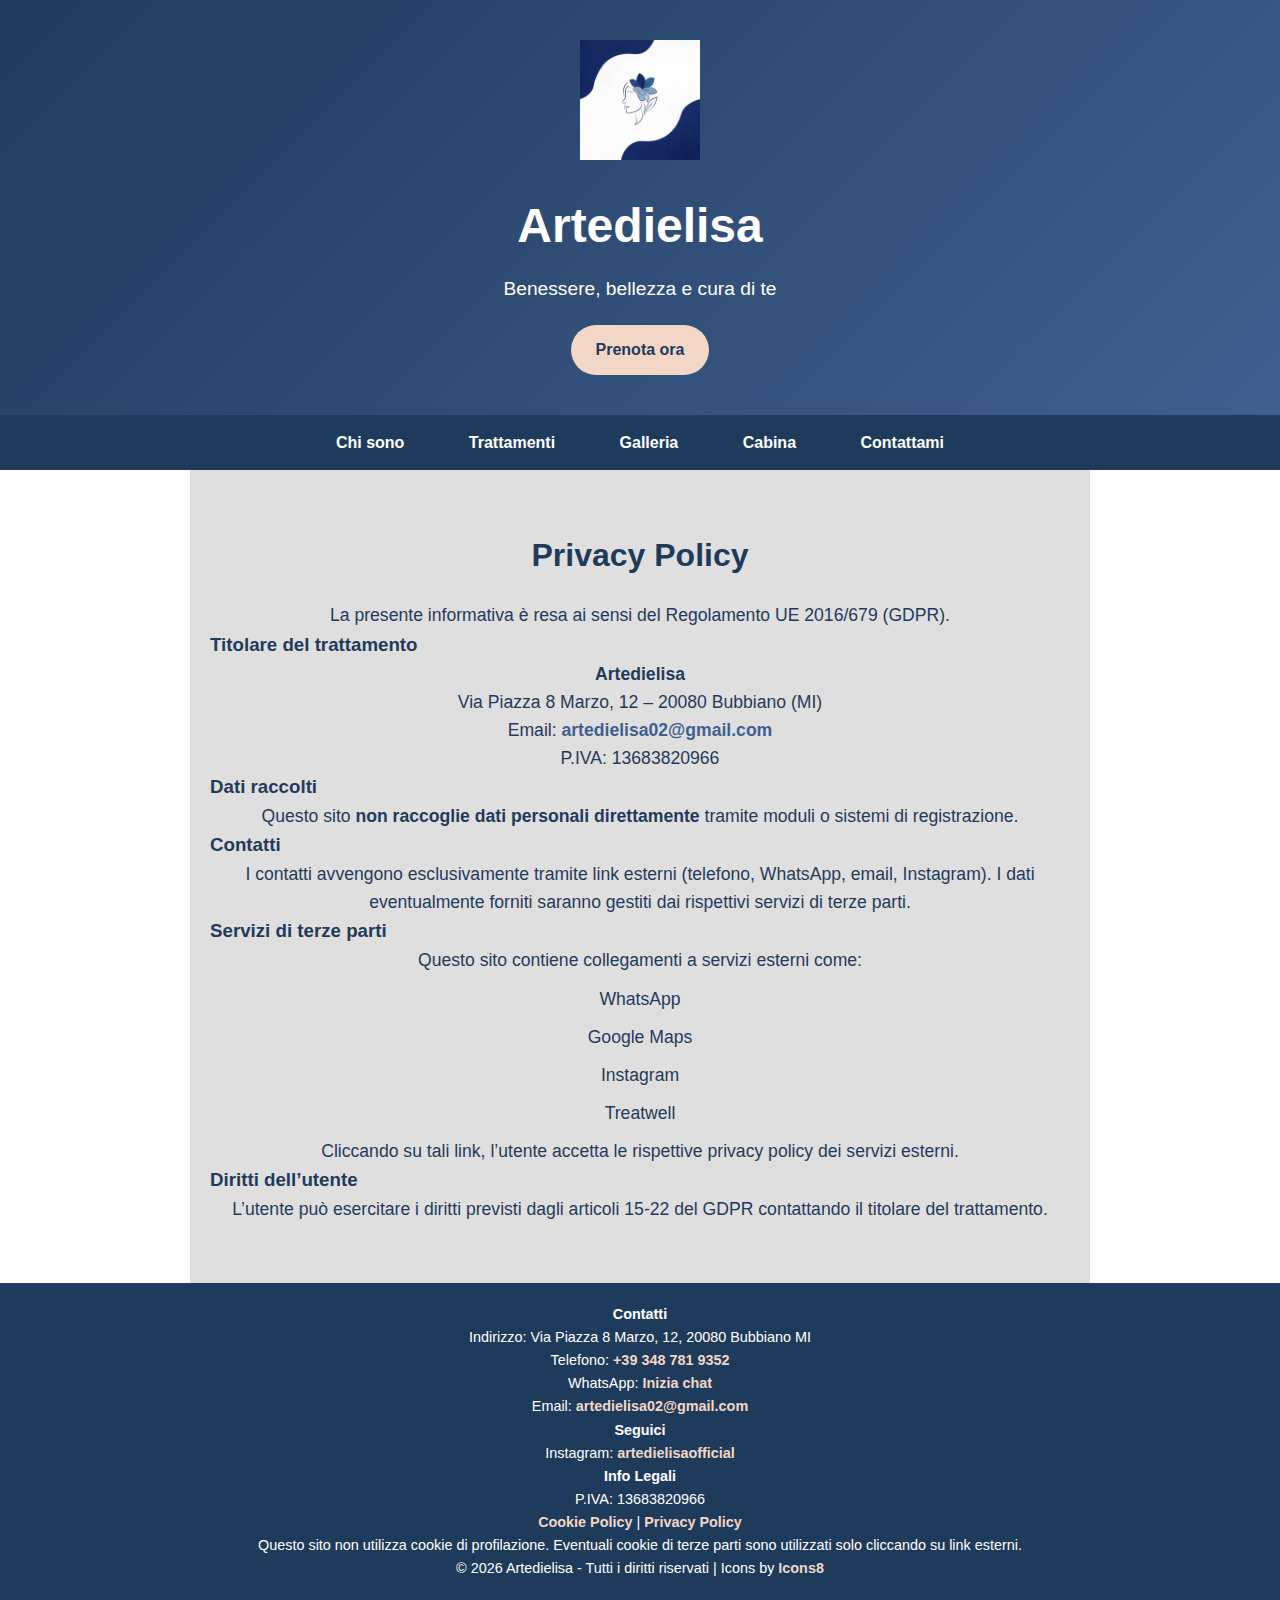
<file: privacy.html>
<!DOCTYPE html>
<html lang="it">
<head>
    <meta charset="UTF-8">
    <title>Privacy Policy | Artedielisa</title>
    <meta name="viewport" content="width=device-width, initial-scale=1.0">
    <meta name="description" content="Informativa sulla privacy del centro estetico Artedielisa di Bubbiano, in conformità al GDPR.">
     <link rel="stylesheet" href="style.css">
    <link rel="icon" href="logo.ico" sizes="any">
    <link rel="icon" href="logo.png" type="image/png">
    <link rel="apple-touch-icon" href="logo.png">
    <link rel="shortcut icon" href="logo.ico" type="image/x-icon">
    <link rel="canonical" href="https://artedielisa.it/">
    
</head>
<body>
<header class="hero">
    <!-- HEADER DESKTOP -->
    <img src="logo.avif" alt="Artedielisa logo" class="logo">
    <h1>Artedielisa</h1>
    <p>Benessere, bellezza e cura di te</p>
    <a href="https://wa.me/393487819352" class="btn-primary">Prenota ora</a>

    <!-- HEADER MOBILE -->
    <div class="mobile-header">
        <button class="menu-toggle" aria-label="Apri menu" >☰</button>

        <div class="mobile-logo">
            <img src="logo.avif" alt="Artedielisa logo">
            <span>Artedielisa</span>
        </div>

        <a href="https://wa.me/393487819352" class="mobile-book">Prenota ora</a>
    </div>
</header>



    <nav class="menu">
        <button class="menu-close">✕</button>

        <div class="menu-links">
            <a href="index.html">Chi sono</a>
            <a href="trattamenti.html">Trattamenti</a>
        <a href="galleria.html">Galleria</a>
            <a href="dove.html">Cabina</a>
            <a href="contatti.html">Contattami</a>
        </div>
    </nav>



<section class="bg-light policy">
    <h2>Privacy Policy</h2>

    <p>
        La presente informativa è resa ai sensi del Regolamento UE 2016/679 (GDPR).
    </p>

    <h3>Titolare del trattamento</h3>
    <p>
        <strong>Artedielisa</strong><br>
        Via Piazza 8 Marzo, 12 – 20080 Bubbiano (MI)<br>
        Email: <a href="mailto:artedielisa02@gmail.com">artedielisa02@gmail.com</a><br>
        P.IVA: 13683820966
    </p>

    <h3>Dati raccolti</h3>
    <p>
        Questo sito <strong>non raccoglie dati personali direttamente</strong> tramite moduli o sistemi di registrazione.
    </p>

    <h3>Contatti</h3>
    <p>
        I contatti avvengono esclusivamente tramite link esterni (telefono, WhatsApp, email, Instagram).
        I dati eventualmente forniti saranno gestiti dai rispettivi servizi di terze parti.
    </p>

    <h3>Servizi di terze parti</h3>
    <p>
        Questo sito contiene collegamenti a servizi esterni come:
    </p>
    <ul>
        <li>WhatsApp</li>
        <li>Google Maps</li>
        <li>Instagram</li>
        <li>Treatwell</li>
    </ul>

    <p>
        Cliccando su tali link, l’utente accetta le rispettive privacy policy dei servizi esterni.
    </p>

    <h3>Diritti dell’utente</h3>
    <p>
        L’utente può esercitare i diritti previsti dagli articoli 15-22 del GDPR contattando il titolare del trattamento.
    </p>
</section>


<footer>
    <div class="footer-container">
        <!-- CONTATTI -->
        <div class="footer-section">
            <h4>Contatti</h4>
            <p>
                Indirizzo: Via Piazza 8 Marzo, 12, 20080 Bubbiano MI<br>
                Telefono: <a href="tel:+393487819352">+39 348 781 9352</a><br>
                WhatsApp: <a href="https://wa.me/393487819352">Inizia chat</a><br>
                Email: <a href="mailto:artedielisa02@gmail.com">artedielisa02@gmail.com</a>
            </p>
        </div>

        <!-- SOCIAL -->
        <div class="footer-section">
            <h4>Seguici</h4>
            <p>
                Instagram: <a href="https://www.instagram.com/artedielisaofficial/">artedielisaofficial</a><br>
            </p>
        </div>

        <!-- INFO LEGALI -->
        <div class="footer-section">
            <h4>Info Legali</h4>
            <p>
                P.IVA: 13683820966<br>
                <a href="cookie.html">Cookie Policy</a> | <a href="privacy.html">Privacy Policy</a>
            </p>
            <p>
                Questo sito non utilizza cookie di profilazione. Eventuali cookie di terze parti sono utilizzati solo cliccando su link esterni.
            </p>
        </div>
    </div>

    <div class="footer-bottom">
        <p>© 2026 Artedielisa - Tutti i diritti riservati | Icons by <a href="https://icons8.com/">Icons8</a></p>
    </div>
</footer>

<script src="script.js"></script>
</body>
</html>
</file>
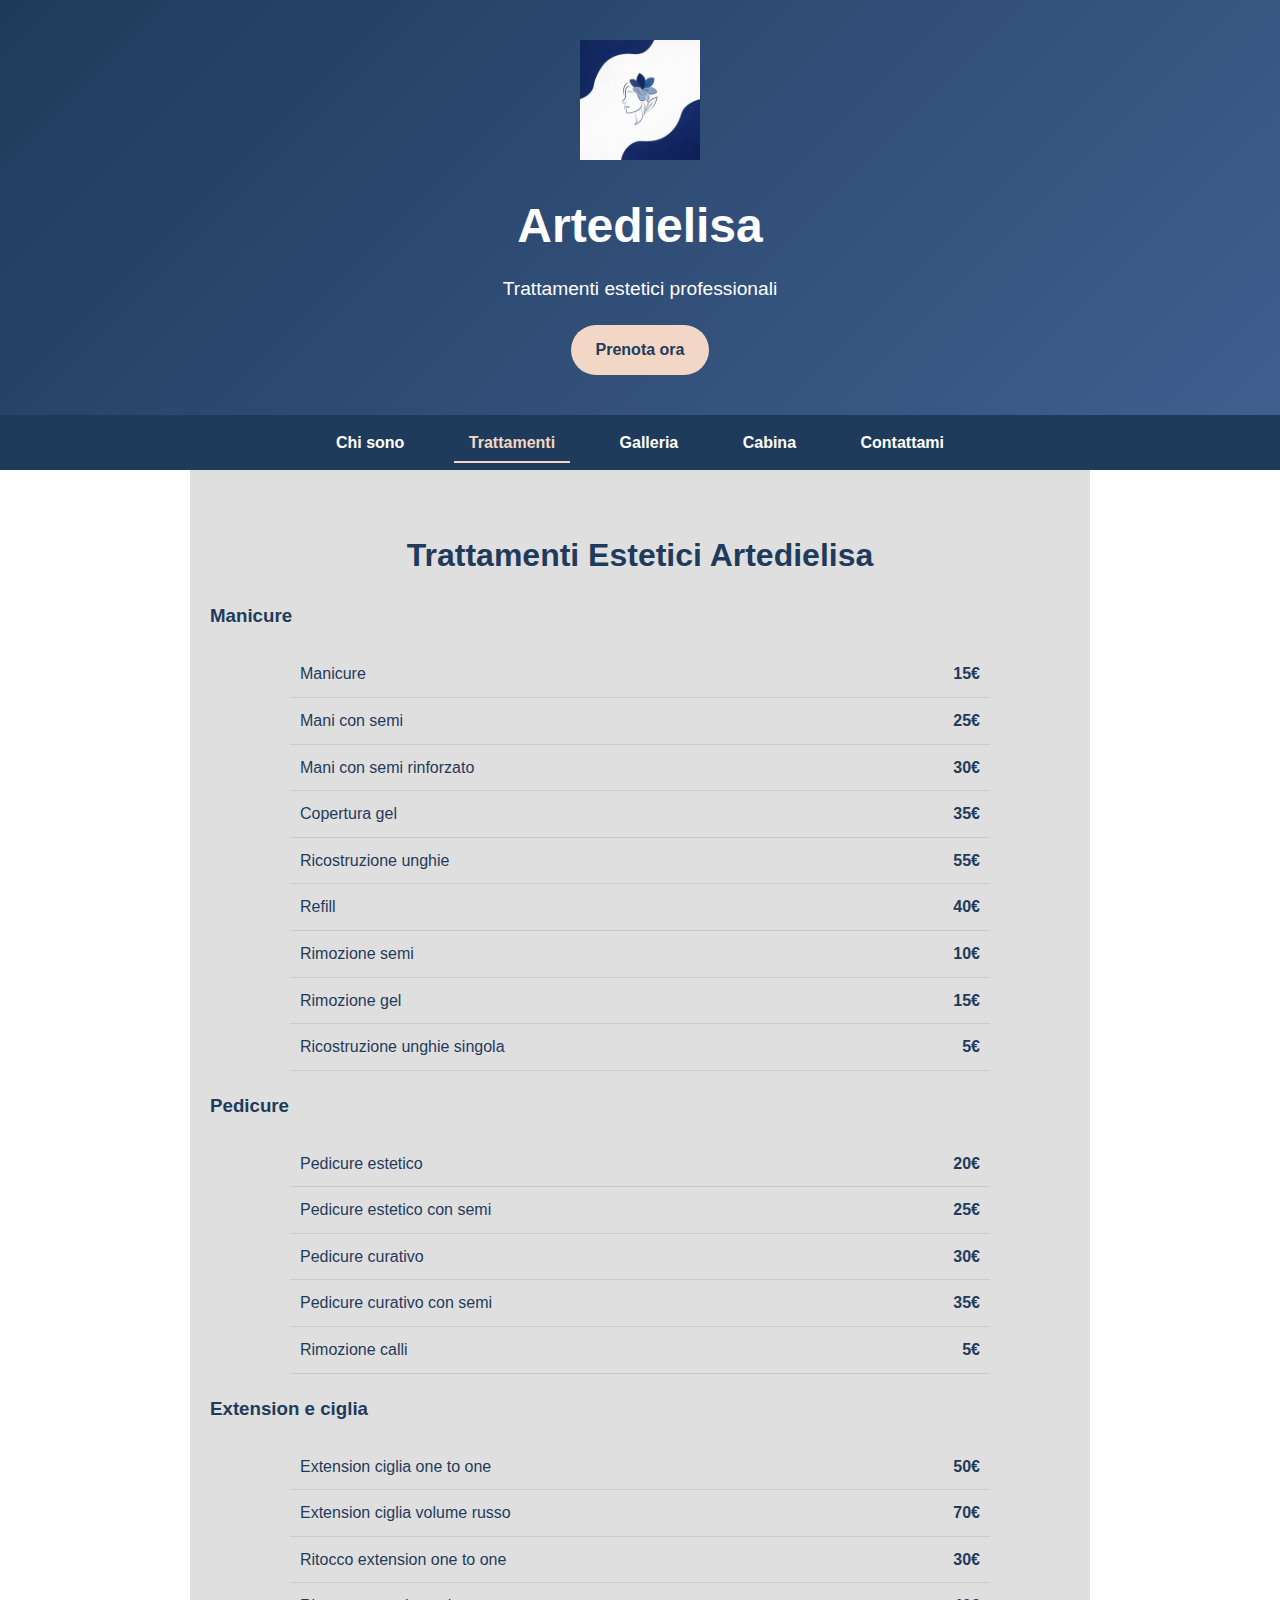
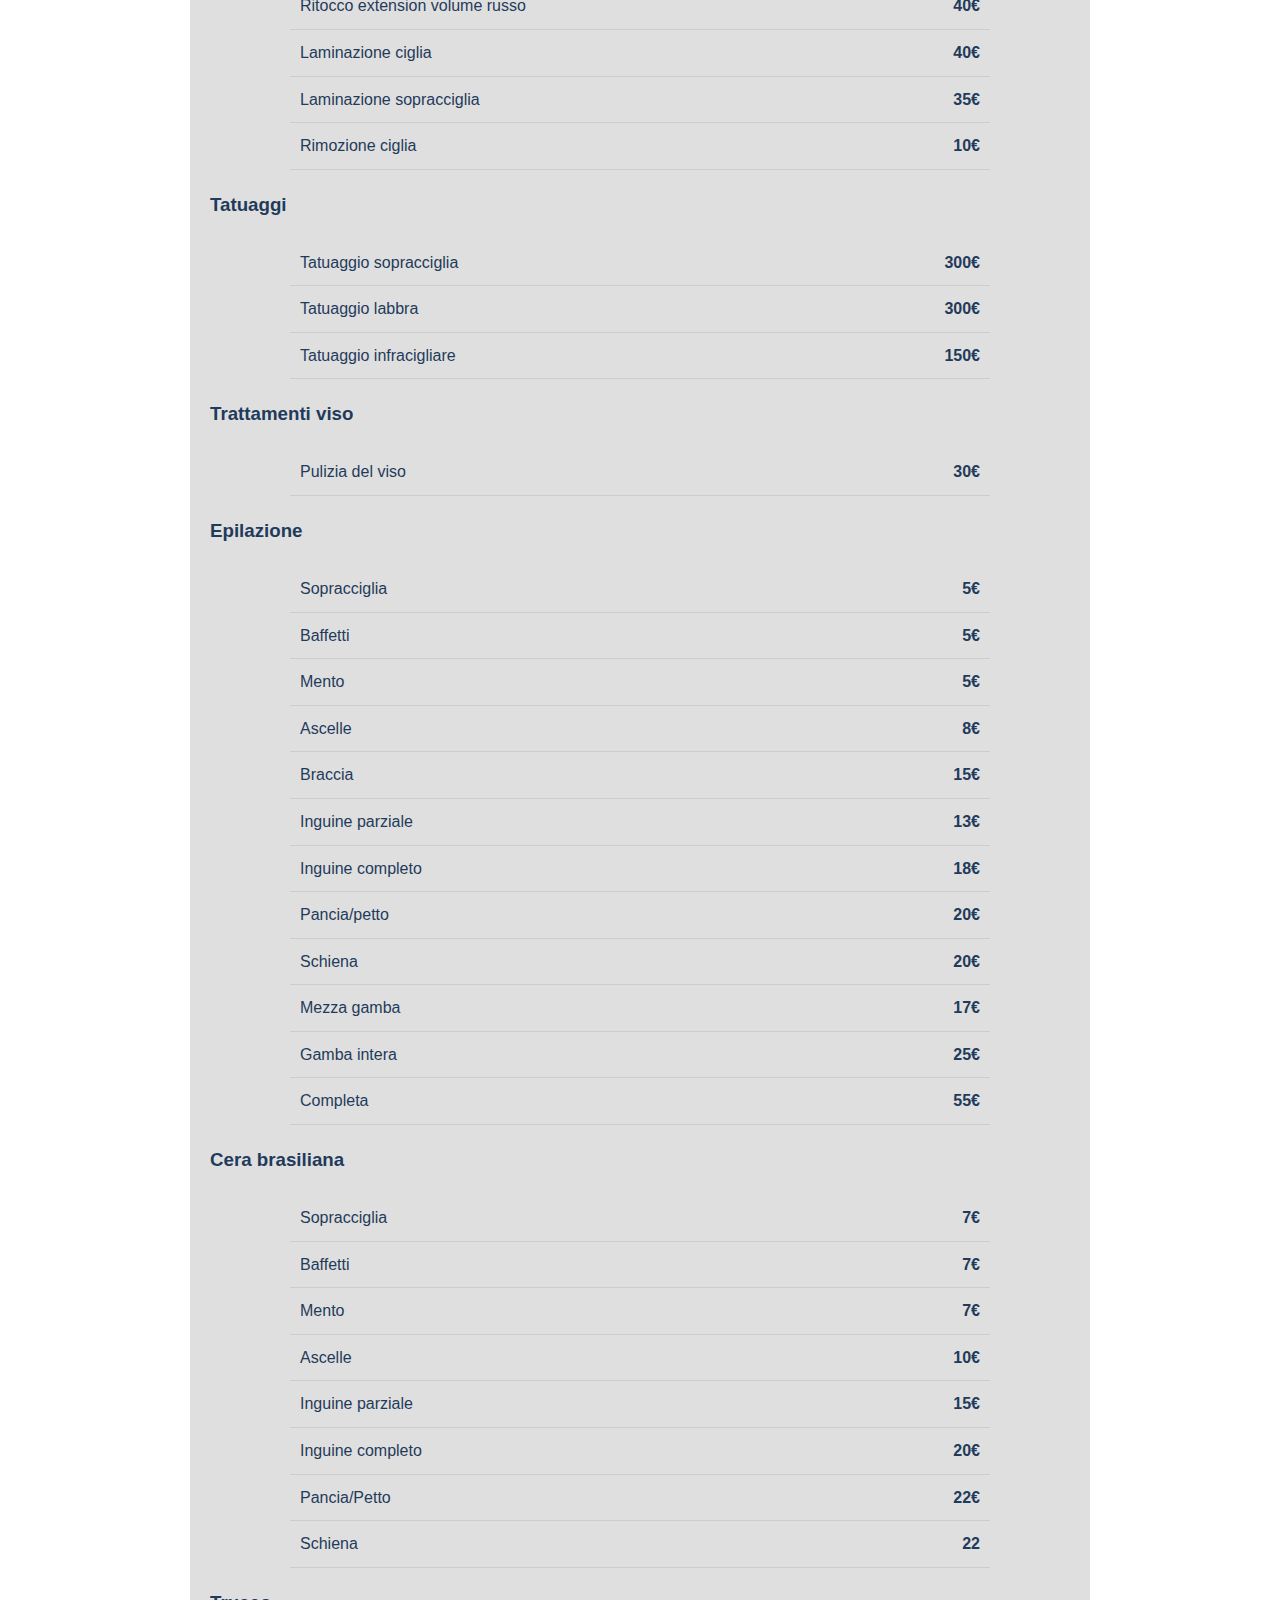
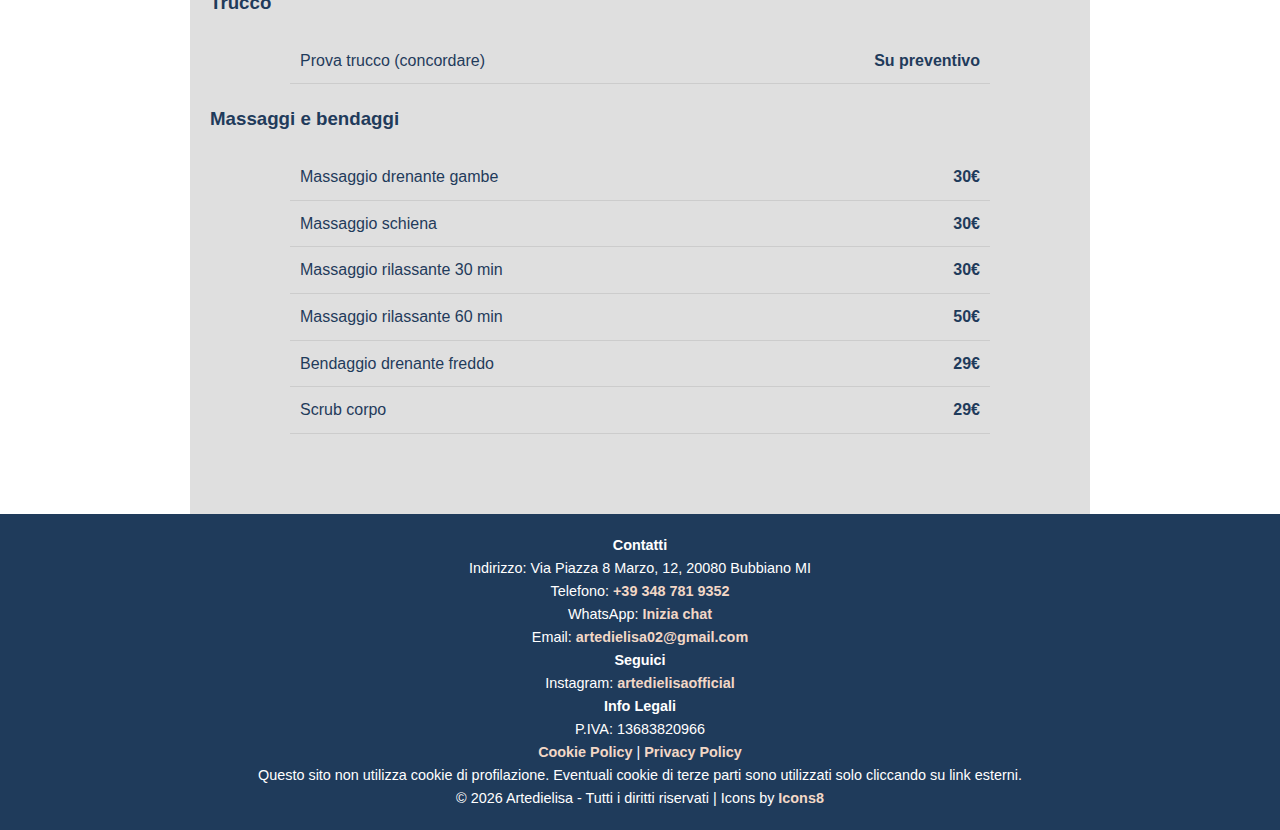
<file: trattamenti.html>
<!DOCTYPE html>
<html lang="it">
<head>
    <meta charset="UTF-8">
    <meta name="viewport" content="width=device-width, initial-scale=1.0">
    <meta name="description" content="Scopri tutti i trattamenti estetici offerti dal centro Artedielisa a Bubbiano.">
    <title>Trattamenti Estetici a Bubbiano | Artedielisa</title>
    <link rel="stylesheet" href="style.css">
    <link rel="icon" href="favicon.png" sizes="32x32">
    <link rel="icon" href="favicon.png" type="image/svg+xml">
    <link rel="canonical" href="https://artedielisa.it/trattamenti.html">

</head>
<body>

<header class="hero">
  
    <img src="logo.png" alt="Artedielisa logo" class="logo">
    <h1>Artedielisa</h1>
    <p>Trattamenti estetici professionali</p>
    <a href="https://wa.me/393487819352" class="btn-primary">Prenota ora</a>


    <div class="mobile-header">
        <button class="menu-toggle" aria-label="Apri menu" >☰</button>

        <div class="mobile-logo">
            <img src="logo.png" alt="Artedielisa logo">
            <span>Artedielisa</span>
        </div>

        <a href="https://wa.me/393487819352" class="mobile-book">Prenota ora</a>
    </div>
</header>


<nav class="menu">
    <button class="menu-close">✕</button>

    <div class="menu-links">
        <a href="/">Chi sono</a>
        <a href="trattamenti.html" class="active">Trattamenti</a>
        <a href="galleria.html">Galleria</a>
        <a href="dove.html">Cabina</a>
        <a href="contatti.html">Contattami</a>
    </div>
</nav>





<section id="trattamenti" class="bg-light">
    <h2>Trattamenti Estetici Artedielisa</h2>
   
    <h3>Manicure</h3>
    <table>
        <tr><td>Manicure</td><td>15€</td></tr>
        <tr><td>Mani con semi</td><td>25€</td></tr>
        <tr><td>Mani con semi rinforzato</td><td>30€</td></tr>
        <tr><td>Copertura gel</td><td>35€</td></tr>
        <tr><td>Ricostruzione unghie</td><td>55€</td></tr>
        <tr><td>Refill</td><td>40€</td></tr>
        <tr><td>Rimozione semi</td><td>10€</td></tr>
        <tr><td>Rimozione gel</td><td>15€</td></tr>
        <tr><td>Ricostruzione unghie singola</td><td>5€</td></tr>
    </table>

  
    <h3>Pedicure</h3>
    <table>
        <tr><td>Pedicure estetico</td><td>20€</td></tr>
        <tr><td>Pedicure estetico con semi</td><td>25€</td></tr>
        <tr><td>Pedicure curativo</td><td>30€</td></tr>
        <tr><td>Pedicure curativo con semi</td><td>35€</td></tr>
        <tr><td>Rimozione calli</td><td>5€</td></tr>
    </table>

    <h3>Extension e ciglia</h3>
    <table>
        <tr><td>Extension ciglia one to one</td><td>50€</td></tr>
        <tr><td>Extension ciglia volume russo</td><td>70€</td></tr>
        <tr><td>Ritocco extension one to one</td><td>30€</td></tr>
        <tr><td>Ritocco extension volume russo</td><td>40€</td></tr>
        <tr><td>Laminazione ciglia</td><td>40€</td></tr>
        <tr><td>Laminazione sopracciglia</td><td>35€</td></tr>
        <tr><td>Rimozione ciglia</td><td>10€</td></tr>
    </table>


    <h3>Tatuaggi</h3>
    <table>
        <tr><td>Tatuaggio sopracciglia</td><td>300€</td></tr>
        <tr><td>Tatuaggio labbra</td><td>300€</td></tr>
        <tr><td>Tatuaggio infracigliare</td><td>150€</td></tr>
    </table>
  
    <h3>Trattamenti viso</h3>
    <table>
        <tr><td>Pulizia del viso</td><td>30€</td></tr>
    </table>

    
    <h3>Epilazione</h3>
    <table>
        <tr><td>Sopracciglia</td><td>5€</td></tr>
        <tr><td>Baffetti</td><td>5€</td></tr>
        <tr><td>Mento</td><td>5€</td></tr>
        <tr><td>Ascelle</td><td>8€</td></tr>
        <tr><td>Braccia</td><td>15€</td></tr>
        <tr><td>Inguine parziale</td><td>13€</td></tr>
        <tr><td>Inguine completo</td><td>18€</td></tr>
        <tr><td>Pancia/petto</td><td>20€</td></tr>
        <tr><td>Schiena</td><td>20€</td></tr>
        <tr><td>Mezza gamba</td><td>17€</td></tr>
        <tr><td>Gamba intera</td><td>25€</td></tr>
        <tr><td>Completa</td><td>55€</td></tr>
    </table>


    <h3>Cera brasiliana</h3>
<table>
    <tr><td>Sopracciglia</td><td>7€</td></tr>
    <tr><td>Baffetti</td><td>7€</td></tr>
    <tr><td>Mento</td><td>7€</td></tr>
    <tr><td>Ascelle</td><td>10€</td></tr>
    <tr><td>Inguine parziale</td><td>15€</td></tr>
    <tr><td>Inguine completo</td><td>20€</td></tr>
    <tr><td>Pancia/Petto</td><td>22€</td></tr>
    <tr><td>Schiena</td><td>22</td></tr>
</table>

    
    

    
    <h3>Trucco</h3>
    <table>
        <tr><td>Prova trucco (concordare)</td><td>Su preventivo</td></tr>
    </table>

   
    <h3>Massaggi e bendaggi</h3>
    <table>
        <tr><td>Massaggio drenante gambe</td><td>30€</td></tr>
        <tr><td>Massaggio schiena</td><td>30€</td></tr>
        <tr><td>Massaggio rilassante 30 min</td><td>30€</td></tr>
        <tr><td>Massaggio rilassante 60 min</td><td>50€</td></tr>
        <tr><td>Bendaggio drenante freddo</td><td>29€</td></tr>
        <tr><td>Scrub corpo</td><td>29€</td></tr>
    </table>
</section>


<footer>
    <div class="footer-container">
        <!-- CONTATTI -->
        <div class="footer-section">
            <h4>Contatti</h4>
            <p>
                Indirizzo: Via Piazza 8 Marzo, 12, 20080 Bubbiano MI<br>
                Telefono: <a href="tel:+393487819352">+39 348 781 9352</a><br>
                WhatsApp: <a href="https://wa.me/393487819352">Inizia chat</a><br>
                Email: <a href="mailto:artedielisa02@gmail.com">artedielisa02@gmail.com</a>
            </p>
        </div>

        <!-- SOCIAL -->
        <div class="footer-section">
            <h4>Seguici</h4>
            <p>
                Instagram: <a href="https://www.instagram.com/artedielisaofficial/">artedielisaofficial</a><br>
            </p>
        </div>

        <!-- INFO LEGALI -->
        <div class="footer-section">
            <h4>Info Legali</h4>
            <p>
                P.IVA: 13683820966<br>
                <a href="cookie.html">Cookie Policy</a> | <a href="privacy.html">Privacy Policy</a>
            </p>
            <p>
                Questo sito non utilizza cookie di profilazione. Eventuali cookie di terze parti sono utilizzati solo cliccando su link esterni.
            </p>
        </div>
    </div>

    <div class="footer-bottom">
        <p>© 2026 Artedielisa - Tutti i diritti riservati | Icons by <a href="https://icons8.com/">Icons8</a></p>
    </div>
</footer>



<script src="script.js"></script>

</body>
</html>
</file>
<file: style.css>
* {
    margin: 0;
    padding: 0;
    box-sizing: border-box;
    font-family: Arial, Helvetica, sans-serif;
}

body {
    background-color: #ffffff;
    color: #1f3b5b;
    line-height: 1.6;
}

/* HEADER */
header {
    top: 0;
    background: linear-gradient(135deg, #1f3b5b, #3f5f8f);
    color: white;
    z-index: 1000;
}
/* Header normale */
header.hero {
    background: linear-gradient(135deg, #1f3b5b, #3f5f8f);
    color: white;
    text-align: center;
    padding: 40px 20px;
}

/* MENU sticky */
nav.menu {
    position: sticky;
    top: 0;
    background-color: #1f3b5b;
    padding: 15px 0;
    text-align: center;
    z-index: 1000;
}

/* Link menu */
nav.menu a {
    color: white;
    font-weight: bold;
    text-decoration: none;
}

nav.menu a:hover {
    text-decoration: underline;
}


.logo {
    width: 120px;
    margin-bottom: 20px;
}

header h1 {
    font-size: 3rem;
}

header p {
    font-size: 1.2rem;
    margin-top: 10px;
}

/* SEZIONI */
section {
    padding: 60px 20px;
    max-width: 900px;
    margin: auto;
}

section h2 {
    font-size: 2rem;
    margin-bottom: 20px;
    text-align: center;
}

section p,
section ul {
    font-size: 1.1rem;
    text-align: center;
}

section ul {
    list-style: none;
}

section ul li {
    margin: 10px 0;
}

/* LINK */
a {
    color: #3f5f8f;
    text-decoration: none;
    font-weight: bold;
}

a:hover {
    text-decoration: underline;
}

/* SFONDO CHIARO */
.bg-light {
    background-color: #dfdfdf;
}

/* FOOTER */
footer {
    background-color: #1f3b5b;
    color: white;
    text-align: center;
    padding: 20px;
    font-size: 0.9rem;
}

 

nav.menu a {
    margin: 0 15px;
    color: white;
    font-weight: bold;
    text-decoration: none;
}

nav.menu a:hover {
    text-decoration: underline;
}

/* Tabelle trattamenti */
table {
    width: 100%;
    max-width: 700px;
    margin: 20px auto;
    border-collapse: collapse;
}

table td {
    padding: 10px;
    border-bottom: 1px solid #ccc;
}

table td:first-child {
    text-align: left;
}

table td:last-child {
    text-align: right;
    font-weight: bold;
}

/* Galleria foto */
.gallery {
    padding: 60px 20px;
    max-width: 1000px;
    margin: auto;
}

.gallery h2 {
    text-align: center;
    font-size: 2rem;
    margin-bottom: 30px;
}

/* Grid immagini */
.gallery-grid {
    display: grid;
    grid-template-columns: repeat(auto-fit, minmax(220px, 1fr));
    gap: 20px;
}

.gallery-grid img {
    width: 100%;
    height: 250px;
    object-fit: cover;
    border-radius: 12px;
    box-shadow: 0 10px 20px rgba(0,0,0,0.15);
    transition: transform 0.3s ease;
}

.gallery-grid img:hover {
    transform: scale(1.05);
}

.menu a.active {
    color: #f2d7c6;
    border-bottom: 2px solid #f2d7c6;
}


.menu a {
    text-decoration: none;
    padding: 10px 15px;
    transition: color 0.3s, border-bottom 0.3s;
}

.menu a:hover {
    color: #f2d7c6;
}

#contatti a:hover {
    color: #1f3b5b;
}

/* Pulsante prenota */
.btn-primary {
    display: inline-block;
    background-color: #f2d7c6;
    color: #1f3b5b;
    font-weight: bold;
    padding: 12px 25px;
    margin-top: 20px;
    border-radius: 25px;
    text-decoration: none;
    transition: background 0.3s, color 0.3s;
}

.btn-primary:hover {
    background-color: #e0c2ab;
    color: #122c45;
}

.chi-sono-wrapper {
    display: flex;
    flex-wrap: wrap;
    align-items: center;
    justify-content: center;
    gap: 20px;
}

.chi-sono-wrapper img.chi-sono-img {
    width: 200px;
    border-radius: 12px;
    box-shadow: 0 5px 15px rgba(0,0,0,0.1);
}

footer a {
    color: #f2d7c6; /* beige/rosa chiaro, leggibile sul blu scuro */
    text-decoration: none;
    font-weight: bold;
    transition: color 0.3s;
}

footer a:hover {
    color: #ffffff; /* diventa bianco quando passi sopra */
}

/* Sezione recensioni */
#recensioni {
    padding: 60px 20px;
    text-align: center;
}

#recensioni h2 {
    font-size: 2rem;
    margin-bottom: 30px;
}

.recensioni-wrapper {
    display: flex;
    flex-wrap: wrap;
    justify-content: center;
    gap: 20px;
}

.recensione-card {
    display: inline-block;
    background-color: #1f3b5b;
    color: #f2d7c6;
    font-weight: bold;
    padding: 20px 30px;
    border-radius: 12px;
    text-decoration: none;
    transition: background 0.3s, transform 0.3s;
}

.recensione-card:hover {
    background-color: #3f5f8f;
    transform: translateY(-5px);
}

/* ===== MENU DESKTOP ===== */
nav.menu {
    position: sticky;
    top: 0;
    background-color: #1f3b5b;
    padding: 15px 0;
    text-align: center;
    z-index: 1000;
}

.mobile-header {
    display: none;
}

.menu-links a {
    margin: 0 15px;
    color: white;
    font-weight: bold;
    text-decoration: none;
}

.menu-links a:hover {
    text-decoration: underline;
}

.menu-toggle {
    color: white;
}

/* Toggle e X nascosti su desktop */
.menu-toggle,
.menu-close {
    display: none;
}

/* ===== MOBILE ===== */
@media (max-width: 565px) {

    /* Nascondo header desktop */
    header.hero > img,
    header.hero > h1,
    header.hero > p,
    header.hero > .btn-primary {
        display: none;
    }

    /* HEADER MOBILE: sticky */
    .mobile-header {
        display: grid;
        grid-template-columns: 1fr 1fr 1fr;
        align-items: center;
        height: 110px;
        padding: 0 10px;
        gap: 0;

        position: fixed; /* meglio fixed su mobile per essere sicuro */
        top: 0;
        left: 0;
        right: 0;
        z-index: 1000;

        background: linear-gradient(135deg, #1f3b5b, #3f5f8f);
    }

    /* Ogni cella: centrare contenuto */
    .mobile-header > * {
        display: flex;
        justify-content: center;
        align-items: center;
    }

    /* Hamburger a sinistra */
    .menu-toggle {
        font-size: 2rem;
        background: none;
        border: none;
        color: white;
        cursor: pointer;
        justify-content: flex-start;
    }

    /* Logo centrale */
    .mobile-logo {
        flex-direction: column;
        text-align: center;
    }
    .mobile-logo img {
        width: 50px;
        height: auto;
        margin-bottom: 2px;
    }
    .mobile-logo span {
        font-size: 0.9rem;
        font-weight: bold;
        color: white;
    }

    /* Bottone prenota a destra */
    .mobile-book {
        font-size: 0.8rem;
        padding: 6px 12px;
        border-radius: 18px;
        background-color: #f2d7c6;
        color: #1f3b5b;
        text-decoration: none;
    }


    /* MENU FULLSCREEN */
    nav.menu {
        position: fixed;
        inset: 0;
        background-color: #1f3b5b;
        display: none;
        flex-direction: column;
        justify-content: center;
        align-items: center;
        z-index: 9999;
    }
    nav.menu.open {
        display: flex;
    }

    .menu-links {
        display: flex;
        flex-direction: column;
        gap: 30px;
        text-align: center;
    }
    .menu-links a {
        font-size: 1.8rem;
        color: #f2d7c6;
    }

    /* X per chiudere menu */
    .menu-close {
        position: absolute;
        top: 15px;
        left: 15px;
        font-size: 2.5rem;
        background: none;
        border: none;
        color: #f2d7c6;
        cursor: pointer;
        display: none;
    }
    nav.menu.open .menu-close {
        display: block;
    }

    /* blocco scroll menu aperto */
    body.menu-open {
        overflow: hidden;
    }
}

table.orari {
    width: 100%;
    max-width: 400px;
    margin: 20px auto;
    border-collapse: collapse;
    background-color: #f0f2f5; /* grigino chiaro */
    border-radius: 12px;
    overflow: hidden;
}

table.orari td {
    padding: 12px;
    border-bottom: 1px solid #d0d4d9;
}

table.orari tr:last-child td {
    border-bottom: none;
}

table.orari td:first-child {
    text-align: left;
    font-weight: bold;
}

table.orari td:last-child {
    text-align: right;
}
</file>
